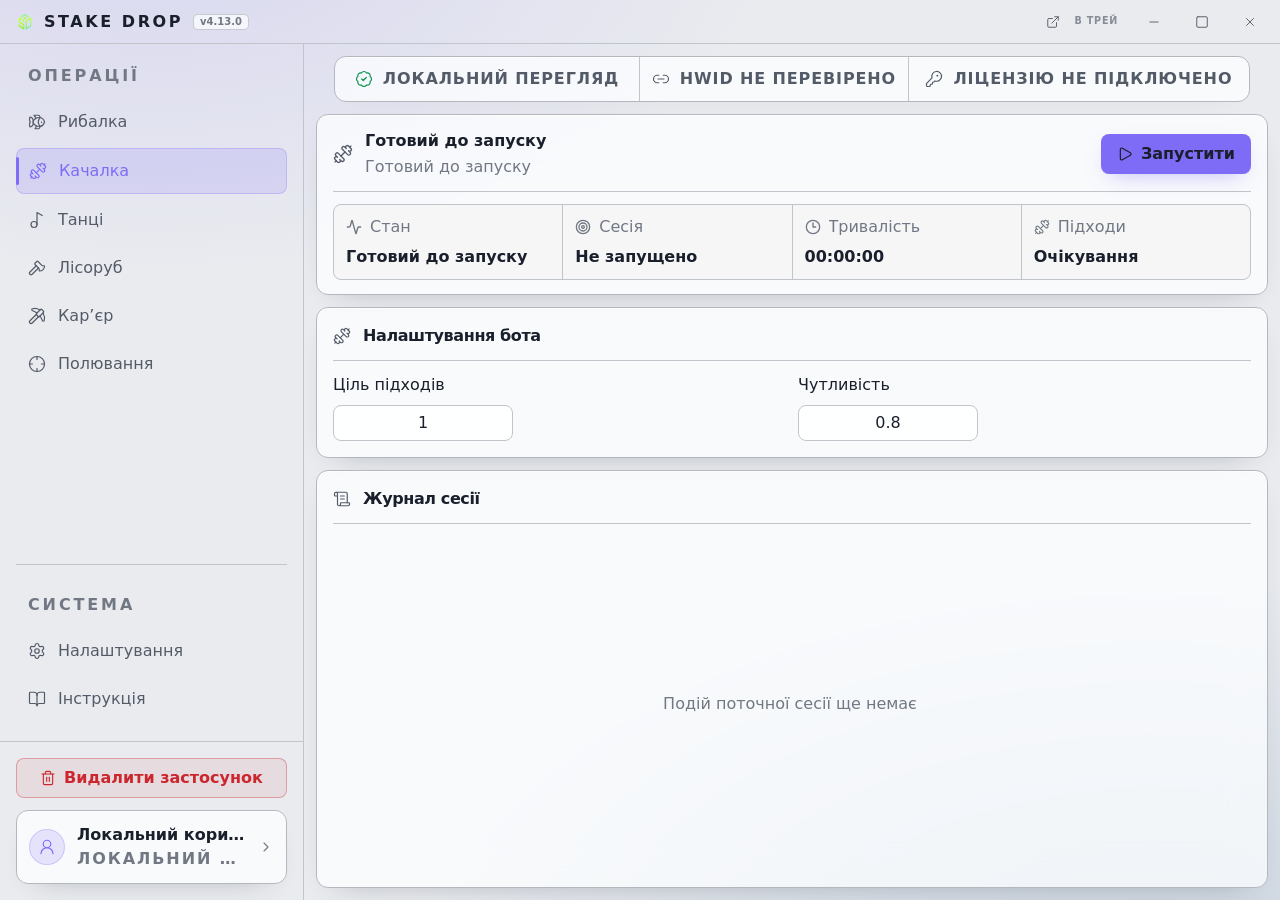
<file: app-demo/index.html>
<!doctype html>
<html lang="uk">
  <head>
    <meta charset="UTF-8" />
    <meta
      name="viewport"
      content="width=device-width, initial-scale=1.0, viewport-fit=cover"
    />
    <meta name="theme-color" content="#080d18" />
    <link rel="icon" href="./stake-drop-logo.ico" type="image/x-icon" />
    <title>Stake Drop</title>
    <script type="module" crossorigin src="./assets/index-CTeFvZlw.js"></script>
    <link rel="stylesheet" crossorigin href="./assets/index-K-PyVrhi.css">
    <link rel="stylesheet" href="./theme.css?v=4">
  </head>
  <body>
    <div
      id="boot-splash"
      class="boot-splash"
      role="status"
      aria-busy="true"
      aria-label="Завантаження застосунку"
    >
      <div class="boot-screen">
        <p class="boot-word" aria-hidden="true">STAKE DROP</p>
        <span class="boot-track" data-animated="true" aria-hidden="true">
          <span></span>
        </span>
      </div>
    </div>
    <div id="root"></div>
    <script src="./theme-bridge.js?v=3"></script>
  </body>
</html>
</file>
<file: app-demo/assets/index-K-PyVrhi.css>
@font-face{font-family:Manrope Boot;src:url(./manrope-latin-DHIcAJRg.woff2)format("woff2");font-weight:200 800;font-style:normal;font-display:swap}.boot-splash{z-index:9999;color:#f2f4fa;background:radial-gradient(900px 520px at 12% -10%,#7c5cff29,#0000 70%),radial-gradient(1100px 600px at 90% 110%,#3c6ebe2e,#0000 70%),#0b1020;justify-content:center;align-items:center;min-height:100vh;padding:70px 24px 24px;font-family:Manrope Boot,Manrope,ui-sans-serif,system-ui,Segoe UI,sans-serif;display:flex;position:fixed;inset:0}.boot-screen{text-align:center;flex-direction:column;flex:auto;justify-content:center;align-items:center;gap:22px;min-height:0;display:flex}.boot-word{letter-spacing:.22em;text-indent:.22em;white-space:pre;background:linear-gradient(#fff 8%,#d4ceff 52%,#9f92ff 100%);color:#0000;filter:drop-shadow(0 0 24px #7c5cff59);-webkit-background-clip:text;background-clip:text;margin:0;font-family:Manrope Boot,Manrope,ui-sans-serif,system-ui,Segoe UI,sans-serif;font-size:clamp(28px,3.2vw,44px);font-weight:800;line-height:1.1;animation:.62s cubic-bezier(.22,1,.36,1) both boot-rise}.boot-track{background:#ffffff1a;border-radius:999px;width:clamp(140px,16vw,190px);height:2px;display:block;position:relative;overflow:hidden}.boot-track>span{border-radius:inherit;background:linear-gradient(90deg,#0000,#8b7bff 45%,#b9aeff 55%,#0000);width:38%;height:100%;animation:1.35s cubic-bezier(.4,0,.2,1) infinite boot-sweep;display:block}.boot-track[data-animated=false]>span{opacity:.6;background:#8b7bff;width:100%;animation:none}.light .boot-word{background:linear-gradient(#1b1f2e 8%,#4b3fb0 52%,#6d5cf0 100%);filter:drop-shadow(0 0 18px #7c5cff2e);-webkit-background-clip:text;background-clip:text}.light .boot-track{background:#0f14231f}.boot-splash--leaving{opacity:0;pointer-events:none;transition:opacity .24s}@keyframes boot-rise{0%{opacity:0;transform:translateY(8px)}to{opacity:1;transform:none}}@keyframes boot-sweep{0%{transform:translate(-110%)}to{transform:translate(300%)}}@media (prefers-reduced-motion:reduce){.boot-word{animation:none}.boot-track>span{opacity:.55;width:100%;animation:none}}.no-motion .boot-word{animation:none}.no-motion .boot-track>span{opacity:.55;width:100%;animation:none}@font-face{font-family:Manrope Variable;font-style:normal;font-display:swap;font-weight:200 800;src:url([data-uri])format("woff2-variations");unicode-range:U+460-52F,U+1C80-1C8A,U+20B4,U+2DE0-2DFF,U+A640-A69F,U+FE2E-FE2F}@font-face{font-family:Manrope Variable;font-style:normal;font-display:swap;font-weight:200 800;src:url(./manrope-cyrillic-wght-normal-Dvxsihut.woff2)format("woff2-variations");unicode-range:U+301,U+400-45F,U+490-491,U+4B0-4B1,U+2116}@font-face{font-family:Manrope Variable;font-style:normal;font-display:swap;font-weight:200 800;src:url(./manrope-greek-wght-normal-DL7QRZyv.woff2)format("woff2-variations");unicode-range:U+370-377,U+37A-37F,U+384-38A,U+38C,U+38E-3A1,U+3A3-3FF}@font-face{font-family:Manrope Variable;font-style:normal;font-display:swap;font-weight:200 800;src:url(./manrope-vietnamese-wght-normal-usUDDRr7.woff2)format("woff2-variations");unicode-range:U+102-103,U+110-111,U+128-129,U+168-169,U+1A0-1A1,U+1AF-1B0,U+300-301,U+303-304,U+308-309,U+323,U+329,U+1EA0-1EF9,U+20AB}@font-face{font-family:Manrope Variable;font-style:normal;font-display:swap;font-weight:200 800;src:url(./manrope-latin-ext-wght-normal-Ch3YOpNY.woff2)format("woff2-variations");unicode-range:U+100-2BA,U+2BD-2C5,U+2C7-2CC,U+2CE-2D7,U+2DD-2FF,U+304,U+308,U+329,U+1D00-1DBF,U+1E00-1E9F,U+1EF2-1EFF,U+2020,U+20A0-20AB,U+20AD-20C0,U+2113,U+2C60-2C7F,U+A720-A7FF}@font-face{font-family:Manrope Variable;font-style:normal;font-display:swap;font-weight:200 800;src:url(./manrope-latin-DHIcAJRg.woff2)format("woff2-variations");unicode-range:U+??,U+131,U+152-153,U+2BB-2BC,U+2C6,U+2DA,U+2DC,U+304,U+308,U+329,U+2000-206F,U+20AC,U+2122,U+2191,U+2193,U+2212,U+2215,U+FEFF,U+FFFD}@layer properties{@supports (((-webkit-hyphens:none)) and (not (margin-trim:inline))) or ((-moz-orient:inline) and (not (color:rgb(from red r g b)))){*,:before,:after,::backdrop{--tw-translate-x:0;--tw-translate-y:0;--tw-translate-z:0;--tw-rotate-x:initial;--tw-rotate-y:initial;--tw-rotate-z:initial;--tw-skew-x:initial;--tw-skew-y:initial;--tw-space-y-reverse:0;--tw-divide-y-reverse:0;--tw-border-style:solid;--tw-leading:initial;--tw-font-weight:initial;--tw-tracking:initial;--tw-ordinal:initial;--tw-slashed-zero:initial;--tw-numeric-figure:initial;--tw-numeric-spacing:initial;--tw-numeric-fraction:initial;--tw-shadow:0 0 #0000;--tw-shadow-color:initial;--tw-shadow-alpha:100%;--tw-inset-shadow:0 0 #0000;--tw-inset-shadow-color:initial;--tw-inset-shadow-alpha:100%;--tw-ring-color:initial;--tw-ring-shadow:0 0 #0000;--tw-inset-ring-color:initial;--tw-inset-ring-shadow:0 0 #0000;--tw-ring-inset:initial;--tw-ring-offset-width:0px;--tw-ring-offset-color:#fff;--tw-ring-offset-shadow:0 0 #0000;--tw-outline-style:solid;--tw-blur:initial;--tw-brightness:initial;--tw-contrast:initial;--tw-grayscale:initial;--tw-hue-rotate:initial;--tw-invert:initial;--tw-opacity:initial;--tw-saturate:initial;--tw-sepia:initial;--tw-drop-shadow:initial;--tw-drop-shadow-color:initial;--tw-drop-shadow-alpha:100%;--tw-drop-shadow-size:initial;--tw-backdrop-blur:initial;--tw-backdrop-brightness:initial;--tw-backdrop-contrast:initial;--tw-backdrop-grayscale:initial;--tw-backdrop-hue-rotate:initial;--tw-backdrop-invert:initial;--tw-backdrop-opacity:initial;--tw-backdrop-saturate:initial;--tw-backdrop-sepia:initial;--tw-duration:initial;--tw-ease:initial;--tw-divide-x-reverse:0;--tw-animation-delay:0s;--tw-animation-direction:normal;--tw-animation-duration:initial;--tw-animation-fill-mode:none;--tw-animation-iteration-count:1;--tw-enter-blur:0;--tw-enter-opacity:1;--tw-enter-rotate:0;--tw-enter-scale:1;--tw-enter-translate-x:0;--tw-enter-translate-y:0;--tw-exit-blur:0;--tw-exit-opacity:1;--tw-exit-rotate:0;--tw-exit-scale:1;--tw-exit-translate-x:0;--tw-exit-translate-y:0}}}@layer theme{:root,:host{--font-sans:"Manrope", "Inter", ui-sans-serif, system-ui, sans-serif;--font-mono:ui-monospace, SFMono-Regular, Menlo, Monaco, Consolas, "Liberation Mono", "Courier New", monospace;--color-black:#000;--color-white:#fff;--spacing:.25rem;--container-md:28rem;--text-xs:.75rem;--text-xs--line-height:calc(1 / .75);--text-sm:.875rem;--text-sm--line-height:calc(1.25 / .875);--text-xl:1.25rem;--text-xl--line-height:calc(1.75 / 1.25);--text-7xl:4.5rem;--text-7xl--line-height:1;--font-weight-normal:400;--font-weight-medium:500;--font-weight-semibold:600;--font-weight-bold:700;--tracking-tight:-.025em;--leading-snug:1.375;--leading-relaxed:1.625;--radius-md:.375rem;--ease-out:cubic-bezier(0, 0, .2, 1);--animate-spin:spin 1s linear infinite;--blur-sm:8px;--blur-xl:24px;--default-transition-duration:.15s;--default-transition-timing-function:cubic-bezier(.4, 0, .2, 1);--default-font-family:"Manrope", "Inter", ui-sans-serif, system-ui, sans-serif;--default-mono-font-family:var(--font-mono);--radius-panel:var(--radius-lg-token);--radius-control:var(--radius-md-token)}}@layer base{*,:after,:before,::backdrop{box-sizing:border-box;border:0 solid;margin:0;padding:0}::file-selector-button{box-sizing:border-box;border:0 solid;margin:0;padding:0}html,:host{-webkit-text-size-adjust:100%;tab-size:4;line-height:1.5;font-family:var(--default-font-family,-apple-system, BlinkMacSystemFont, "Segoe UI", Roboto, "Helvetica Neue", "Noto Sans", Arial, sans-serif, "Apple Color Emoji", "Segoe UI Emoji", "Segoe UI Symbol", "Noto Color Emoji");font-feature-settings:var(--default-font-feature-settings,normal);font-variation-settings:var(--default-font-variation-settings,normal);-webkit-tap-highlight-color:transparent}hr{height:0;color:inherit;border-top-width:1px}abbr:where([title]){text-decoration:underline dotted}h1,h2,h3,h4,h5,h6{font-size:inherit;font-weight:inherit}a{color:inherit;-webkit-text-decoration:inherit;-webkit-text-decoration:inherit;-webkit-text-decoration:inherit;text-decoration:inherit}b,strong{font-weight:bolder}code,kbd,samp,pre{font-family:var(--default-mono-font-family,ui-monospace, SFMono-Regular, Menlo, Monaco, Consolas, "Liberation Mono", "Courier New", monospace);font-feature-settings:var(--default-mono-font-feature-settings,normal);font-variation-settings:var(--default-mono-font-variation-settings,normal);font-size:1em}small{font-size:80%}sub,sup{vertical-align:baseline;font-size:75%;line-height:0;position:relative}sub{bottom:-.25em}sup{top:-.5em}table{text-indent:0;border-color:inherit;border-collapse:collapse}:-moz-focusring:where(:not(iframe)){outline:auto}progress{vertical-align:baseline}summary{display:list-item}ol,ul,menu{list-style:none}img,svg,video,canvas,audio,iframe,embed,object{vertical-align:middle;display:block}img,video{max-width:100%;height:auto}button,input,select,optgroup,textarea{font:inherit;font-feature-settings:inherit;font-variation-settings:inherit;letter-spacing:inherit;color:inherit;opacity:1;background-color:#0000;border-radius:0}::file-selector-button{font:inherit;font-feature-settings:inherit;font-variation-settings:inherit;letter-spacing:inherit;color:inherit;opacity:1;background-color:#0000;border-radius:0}:where(select:is([multiple],[size])) optgroup{font-weight:bolder}:where(select:is([multiple],[size])) optgroup option{padding-inline-start:20px}::file-selector-button{margin-inline-end:4px}::placeholder{opacity:1}@supports (not ((-webkit-appearance:-apple-pay-button))) or (contain-intrinsic-size:1px){::placeholder{color:currentColor}@supports (color:color-mix(in lab, red, red)){::placeholder{color:color-mix(in oklab, currentcolor 50%, transparent)}}}textarea{resize:vertical}::-webkit-search-decoration{-webkit-appearance:none}::-webkit-date-and-time-value{min-height:1lh;text-align:inherit}::-webkit-datetime-edit{display:inline-flex}::-webkit-datetime-edit-fields-wrapper{padding:0}::-webkit-datetime-edit{padding-block:0}::-webkit-datetime-edit-year-field{padding-block:0}::-webkit-datetime-edit-month-field{padding-block:0}::-webkit-datetime-edit-day-field{padding-block:0}::-webkit-datetime-edit-hour-field{padding-block:0}::-webkit-datetime-edit-minute-field{padding-block:0}::-webkit-datetime-edit-second-field{padding-block:0}::-webkit-datetime-edit-millisecond-field{padding-block:0}::-webkit-datetime-edit-meridiem-field{padding-block:0}::-webkit-calendar-picker-indicator{line-height:1}:-moz-ui-invalid{box-shadow:none}button,input:where([type=button],[type=reset],[type=submit]){appearance:button}::file-selector-button{appearance:button}::-webkit-inner-spin-button{height:auto}::-webkit-outer-spin-button{height:auto}[hidden]:where(:not([hidden=until-found])){display:none!important}*{border-color:var(--hairline)}html,body,#root{height:100%}html.native-toast-surface,html.native-toast-surface body,html.native-toast-surface #root,html.overlay-surface,html.overlay-surface body,html.overlay-surface #root,html.overlay-controls-window,html.overlay-controls-window body,html.overlay-controls-window #root{background:0 0}body{background-color:var(--app-bg);color:var(--fg);font-family:var(--font-sans);-webkit-font-smoothing:antialiased;overflow:hidden}:focus-visible{outline:2px solid var(--accent);outline-offset:2px}*{scrollbar-width:thin;scrollbar-color:var(--accent) transparent}@supports (color:color-mix(in lab, red, red)){*{scrollbar-color:color-mix(in oklab, var(--accent) 55%, var(--track)) transparent}}::-webkit-scrollbar{width:8px;height:8px}::-webkit-scrollbar-track{background:0 0}::-webkit-scrollbar-thumb{background:var(--accent)}@supports (color:color-mix(in lab, red, red)){::-webkit-scrollbar-thumb{background:color-mix(in oklab, var(--accent) 42%, var(--track))}}::-webkit-scrollbar-thumb{background-clip:padding-box;border:2px solid #0000;border-radius:8px}::-webkit-scrollbar-thumb:hover{background-color:var(--accent)}@supports (color:color-mix(in lab, red, red)){::-webkit-scrollbar-thumb:hover{background-color:color-mix(in oklab, var(--accent) 72%, var(--track))}}::-webkit-scrollbar-thumb:active{background-color:var(--accent)}@supports (color:color-mix(in lab, red, red)){::-webkit-scrollbar-thumb:active{background-color:color-mix(in oklab, var(--accent) 72%, var(--track))}}}@layer components;@layer utilities{.pointer-events-auto{pointer-events:auto}.pointer-events-none{pointer-events:none}.invisible{visibility:hidden}.visible{visibility:visible}.sr-only{clip-path:inset(50%);white-space:nowrap;border-width:0;width:1px;height:1px;margin:-1px;padding:0;position:absolute;overflow:hidden}.absolute{position:absolute}.fixed{position:fixed}.relative{position:relative}.static{position:static}.inset-0{inset:0}.top-1\/2{top:50%}.top-2{top:calc(var(--spacing) * 2)}.top-3{top:calc(var(--spacing) * 3)}.top-4{top:calc(var(--spacing) * 4)}.top-\[max\(48px\,calc\(50\%-290px\)\)\]{top:max(48px,50% - 290px)}.top-full{top:100%}.right-3{right:calc(var(--spacing) * 3)}.right-4{right:calc(var(--spacing) * 4)}.right-\[var\(--space-2-5\)\]{right:var(--space-2-5)}.right-\[var\(--space-5\)\]{right:var(--space-5)}.bottom-2{bottom:calc(var(--spacing) * 2)}.bottom-8{bottom:calc(var(--spacing) * 8)}.bottom-\[96px\]{bottom:96px}.bottom-\[var\(--space-5\)\]{bottom:var(--space-5)}.bottom-full{bottom:100%}.-left-px{left:-1px}.left-1\/2{left:50%}.left-\[calc\(var\(--sidebar-width\)\+var\(--space-5\)\)\]{left:calc(var(--sidebar-width) + var(--space-5))}.left-\[var\(--toggle-knob-inset\)\]{left:var(--toggle-knob-inset)}.\!z-\[200\]{z-index:200!important}.z-10{z-index:10}.z-50{z-index:50}.z-\[60\]{z-index:60}.z-\[70\]{z-index:70}.z-\[71\]{z-index:71}.z-\[80\]{z-index:80}.z-\[90\]{z-index:90}.z-\[100\]{z-index:100}.z-\[101\]{z-index:101}.col-start-2{grid-column-start:2}.col-start-3{grid-column-start:3}.container{width:100%}@media (width>=40rem){.container{max-width:40rem}}@media (width>=48rem){.container{max-width:48rem}}@media (width>=64rem){.container{max-width:64rem}}@media (width>=80rem){.container{max-width:80rem}}@media (width>=96rem){.container{max-width:96rem}}.mx-auto{margin-inline:auto}.mt-0\.5{margin-top:calc(var(--spacing) * .5)}.mt-1{margin-top:var(--spacing)}.mt-2{margin-top:calc(var(--spacing) * 2)}.mt-3{margin-top:calc(var(--spacing) * 3)}.mt-4{margin-top:calc(var(--spacing) * 4)}.mt-5{margin-top:calc(var(--spacing) * 5)}.mt-6{margin-top:calc(var(--spacing) * 6)}.mt-\[var\(--space-1\)\]{margin-top:var(--space-1)}.mt-\[var\(--space-1-5\)\]{margin-top:var(--space-1-5)}.mt-\[var\(--space-2\)\]{margin-top:var(--space-2)}.mt-\[var\(--space-2-5\)\]{margin-top:var(--space-2-5)}.mt-\[var\(--space-3\)\]{margin-top:var(--space-3)}.mt-\[var\(--space-4\)\]{margin-top:var(--space-4)}.mt-\[var\(--space-5\)\]{margin-top:var(--space-5)}.mt-auto{margin-top:auto}.-mr-1{margin-right:calc(var(--spacing) * -1)}.mb-3{margin-bottom:calc(var(--spacing) * 3)}.mb-5{margin-bottom:calc(var(--spacing) * 5)}.mb-\[var\(--space-1-5\)\]{margin-bottom:var(--space-1-5)}.mb-\[var\(--space-3\)\]{margin-bottom:var(--space-3)}.mb-\[var\(--space-7\)\]{margin-bottom:var(--space-7)}.ml-1{margin-left:var(--spacing)}.block{display:block}.flex{display:flex}.grid{display:grid}.hidden{display:none}.inline{display:inline}.inline-flex{display:inline-flex}.aspect-\[21\/9\]{aspect-ratio:21/9}.aspect-square{aspect-ratio:1}.h-1\.5{height:calc(var(--spacing) * 1.5)}.h-3\.5{height:calc(var(--spacing) * 3.5)}.h-4{height:calc(var(--spacing) * 4)}.h-5{height:calc(var(--spacing) * 5)}.h-6{height:calc(var(--spacing) * 6)}.h-8{height:calc(var(--spacing) * 8)}.h-9{height:calc(var(--spacing) * 9)}.h-10{height:calc(var(--spacing) * 10)}.h-14{height:calc(var(--spacing) * 14)}.h-\[18px\]{height:18px}.h-\[var\(--color-palette-height\)\]{height:var(--color-palette-height)}.h-\[var\(--control-lg\)\]{height:var(--control-lg)}.h-\[var\(--control-md\)\]{height:var(--control-md)}.h-\[var\(--control-sm\)\]{height:var(--control-sm)}.h-\[var\(--control-xs\)\]{height:var(--control-xs)}.h-\[var\(--icon-lg\)\]{height:var(--icon-lg)}.h-\[var\(--icon-md\)\]{height:var(--icon-md)}.h-\[var\(--icon-sm\)\]{height:var(--icon-sm)}.h-\[var\(--icon-xs\)\]{height:var(--icon-xs)}.h-\[var\(--settings-dialog-height\)\]{height:var(--settings-dialog-height)}.h-\[var\(--space-2\)\]{height:var(--space-2)}.h-\[var\(--space-3\)\]{height:var(--space-3)}.h-\[var\(--titlebar-height\)\]{height:var(--titlebar-height)}.h-\[var\(--toggle-height\)\]{height:var(--toggle-height)}.h-\[var\(--toggle-knob-size\)\]{height:var(--toggle-knob-size)}.h-full{height:100%}.h-screen{height:100vh}.max-h-\[240px\]{max-height:240px}.max-h-\[280px\]{max-height:280px}.max-h-\[calc\(100vh-32px\)\]{max-height:calc(100vh - 32px)}.max-h-\[calc\(100vh-112px\)\]{max-height:calc(100vh - 112px)}.max-h-\[calc\(100vh-128px\)\]{max-height:calc(100vh - 128px)}.max-h-\[min\(860px\,calc\(100vh-32px\)\)\]{max-height:min(860px,100vh - 32px)}.max-h-\[var\(--color-popover-list-height\)\]{max-height:var(--color-popover-list-height)}.max-h-\[var\(--session-journal-max-height\)\]{max-height:var(--session-journal-max-height)}.min-h-0{min-height:0}.min-h-\[120px\]{min-height:120px}.min-h-\[320px\]{min-height:320px}.min-h-\[calc\(var\(--control-lg\)\+12px\)\]{min-height:calc(var(--control-lg) + 12px)}.min-h-\[calc\(var\(--control-lg\)\+var\(--space-2\)\)\]{min-height:calc(var(--control-lg) + var(--space-2))}.min-h-\[calc\(var\(--control-lg\)\+var\(--space-4\)\)\]{min-height:calc(var(--control-lg) + var(--space-4))}.min-h-\[var\(--control-sm\)\]{min-height:var(--control-sm)}.min-h-screen{min-height:100vh}.w-3\.5{width:calc(var(--spacing) * 3.5)}.w-4{width:calc(var(--spacing) * 4)}.w-5{width:calc(var(--spacing) * 5)}.w-6{width:calc(var(--spacing) * 6)}.w-8{width:calc(var(--spacing) * 8)}.w-9{width:calc(var(--spacing) * 9)}.w-10{width:calc(var(--spacing) * 10)}.w-14{width:calc(var(--spacing) * 14)}.w-\[3px\]{width:3px}.w-\[18px\]{width:18px}.w-\[142px\]{width:142px}.w-\[920px\]{width:920px}.w-\[calc\(100\%-16px\)\]{width:calc(100% - 16px)}.w-\[min\(430px\,calc\(100vw-32px\)\)\]{width:min(430px,100vw - 32px)}.w-\[min\(460px\,calc\(100vw-32px\)\)\]{width:min(460px,100vw - 32px)}.w-\[min\(470px\,calc\(100vw-32px\)\)\]{width:min(470px,100vw - 32px)}.w-\[min\(520px\,calc\(100vw-32px\)\)\]{width:min(520px,100vw - 32px)}.w-\[min\(560px\,calc\(100vw-32px\)\)\]{width:min(560px,100vw - 32px)}.w-\[min\(860px\,calc\(100vw-32px\)\)\]{width:min(860px,100vw - 32px)}.w-\[min\(920px\,calc\(100vw-32px\)\)\]{width:min(920px,100vw - 32px)}.w-\[var\(--color-dialog-width\)\]{width:var(--color-dialog-width)}.w-\[var\(--color-picker-width\)\]{width:var(--color-picker-width)}.w-\[var\(--control-lg\)\]{width:var(--control-lg)}.w-\[var\(--control-md\)\]{width:var(--control-md)}.w-\[var\(--control-sm\)\]{width:var(--control-sm)}.w-\[var\(--icon-lg\)\]{width:var(--icon-lg)}.w-\[var\(--icon-md\)\]{width:var(--icon-md)}.w-\[var\(--icon-sm\)\]{width:var(--icon-sm)}.w-\[var\(--icon-xs\)\]{width:var(--icon-xs)}.w-\[var\(--overlay-size-input-width\)\]{width:var(--overlay-size-input-width)}.w-\[var\(--settings-dialog-width\)\]{width:var(--settings-dialog-width)}.w-\[var\(--sidebar-width\)\]{width:var(--sidebar-width)}.w-\[var\(--space-3\)\]{width:var(--space-3)}.w-\[var\(--space-5\)\]{width:var(--space-5)}.w-\[var\(--space-6\)\]{width:var(--space-6)}.w-\[var\(--titlebar-control-width\)\]{width:var(--titlebar-control-width)}.w-\[var\(--toggle-knob-size\)\]{width:var(--toggle-knob-size)}.w-\[var\(--toggle-width\)\]{width:var(--toggle-width)}.w-fit{width:fit-content}.w-full{width:100%}.max-w-80{max-width:calc(var(--spacing) * 80)}.max-w-\[calc\(100vw-32px\)\]{max-width:calc(100vw - 32px)}.max-w-\[calc\(100vw-48px\)\]{max-width:calc(100vw - 48px)}.max-w-\[var\(--bot-number-input-max-width\)\]{max-width:var(--bot-number-input-max-width)}.max-w-full{max-width:100%}.max-w-md{max-width:var(--container-md)}.max-w-none{max-width:none}.min-w-0{min-width:0}.min-w-\[128px\]{min-width:128px}.min-w-\[148px\]{min-width:148px}.min-w-\[150px\]{min-width:150px}.min-w-\[340px\]{min-width:340px}.min-w-\[1280px\]{min-width:1280px}.min-w-\[var\(--hotkey-keycap-min-width\)\]{min-width:var(--hotkey-keycap-min-width)}.min-w-\[var\(--radix-select-trigger-width\)\]{min-width:var(--radix-select-trigger-width)}.min-w-\[var\(--settings-tab-min-width\)\]{min-width:var(--settings-tab-min-width)}.min-w-\[var\(--space-5\)\]{min-width:var(--space-5)}.flex-1{flex:1}.shrink-0{flex-shrink:0}.grow{flex-grow:1}.origin-\(--radix-tooltip-content-transform-origin\){transform-origin:var(--radix-tooltip-content-transform-origin)}.origin-\[var\(--radix-select-content-transform-origin\)\]{transform-origin:var(--radix-select-content-transform-origin)}.origin-center{transform-origin:50%}.-translate-x-1\/2{--tw-translate-x:calc(calc(1 / 2 * 100%) * -1);translate:var(--tw-translate-x) var(--tw-translate-y)}.translate-x-\[var\(--toggle-knob-translate\)\]{--tw-translate-x:var(--toggle-knob-translate);translate:var(--tw-translate-x) var(--tw-translate-y)}.-translate-y-1\/2{--tw-translate-y:calc(calc(1 / 2 * 100%) * -1);translate:var(--tw-translate-x) var(--tw-translate-y)}.rotate-180{rotate:180deg}.transform{transform:var(--tw-rotate-x,) var(--tw-rotate-y,) var(--tw-rotate-z,) var(--tw-skew-x,) var(--tw-skew-y,)}.animate-in{animation:enter var(--tw-animation-duration,var(--tw-duration,.15s))var(--tw-ease,ease)var(--tw-animation-delay,0s)var(--tw-animation-iteration-count,1)var(--tw-animation-direction,normal)var(--tw-animation-fill-mode,none)}.animate-spin{animation:var(--animate-spin)}.cursor-crosshair{cursor:crosshair}.cursor-ew-resize{cursor:ew-resize}.cursor-grab{cursor:grab}.cursor-pointer{cursor:pointer}.touch-none{touch-action:none}.resize{resize:both}.scroll-mt-\[var\(--space-4\)\]{scroll-margin-top:var(--space-4)}.\[appearance\:textfield\]{appearance:textfield}.appearance-none{appearance:none}.grid-cols-1{grid-template-columns:repeat(1,minmax(0,1fr))}.grid-cols-2{grid-template-columns:repeat(2,minmax(0,1fr))}.grid-cols-3{grid-template-columns:repeat(3,minmax(0,1fr))}.grid-cols-\[5\.5rem_minmax\(0\,1fr\)_3\.25rem\]{grid-template-columns:5.5rem minmax(0,1fr) 3.25rem}.grid-cols-\[auto_minmax\(0\,1fr\)_minmax\(0\,1fr\)\]{grid-template-columns:auto minmax(0,1fr) minmax(0,1fr)}.grid-cols-\[minmax\(0\,0\.9fr\)_minmax\(0\,1\.1fr\)\]{grid-template-columns:minmax(0,.9fr) minmax(0,1.1fr)}.grid-cols-\[minmax\(0\,1fr\)_auto\]{grid-template-columns:minmax(0,1fr) auto}.grid-cols-\[minmax\(0\,1fr\)_auto_minmax\(0\,1fr\)\]{grid-template-columns:minmax(0,1fr) auto minmax(0,1fr)}.grid-cols-\[minmax\(0\,1fr\)_minmax\(0\,2fr\)\]{grid-template-columns:minmax(0,1fr) minmax(0,2fr)}.grid-cols-\[var\(--space-5\)_minmax\(0\,1fr\)_var\(--space-6\)\]{grid-template-columns:var(--space-5) minmax(0,1fr) var(--space-6)}.flex-col{flex-direction:column}.flex-wrap{flex-wrap:wrap}.items-center{align-items:center}.items-start{align-items:flex-start}.justify-between{justify-content:space-between}.justify-center{justify-content:center}.justify-end{justify-content:flex-end}.gap-1\.5{gap:calc(var(--spacing) * 1.5)}.gap-2{gap:calc(var(--spacing) * 2)}.gap-2\.5{gap:calc(var(--spacing) * 2.5)}.gap-3{gap:calc(var(--spacing) * 3)}.gap-4{gap:calc(var(--spacing) * 4)}.gap-5{gap:calc(var(--spacing) * 5)}.gap-\[var\(--space-1\)\]{gap:var(--space-1)}.gap-\[var\(--space-1-5\)\]{gap:var(--space-1-5)}.gap-\[var\(--space-2\)\]{gap:var(--space-2)}.gap-\[var\(--space-2-5\)\]{gap:var(--space-2-5)}.gap-\[var\(--space-3\)\]{gap:var(--space-3)}.gap-\[var\(--space-4\)\]{gap:var(--space-4)}.gap-px{gap:1px}:where(.space-y-1>:not(:last-child)){--tw-space-y-reverse:0;margin-block-start:calc(var(--spacing) * var(--tw-space-y-reverse));margin-block-end:calc(var(--spacing) * calc(1 - var(--tw-space-y-reverse)))}:where(.space-y-1\.5>:not(:last-child)){--tw-space-y-reverse:0;margin-block-start:calc(calc(var(--spacing) * 1.5) * var(--tw-space-y-reverse));margin-block-end:calc(calc(var(--spacing) * 1.5) * calc(1 - var(--tw-space-y-reverse)))}:where(.space-y-2>:not(:last-child)){--tw-space-y-reverse:0;margin-block-start:calc(calc(var(--spacing) * 2) * var(--tw-space-y-reverse));margin-block-end:calc(calc(var(--spacing) * 2) * calc(1 - var(--tw-space-y-reverse)))}:where(.space-y-4>:not(:last-child)){--tw-space-y-reverse:0;margin-block-start:calc(calc(var(--spacing) * 4) * var(--tw-space-y-reverse));margin-block-end:calc(calc(var(--spacing) * 4) * calc(1 - var(--tw-space-y-reverse)))}:where(.space-y-\[var\(--space-0-5\)\]>:not(:last-child)){--tw-space-y-reverse:0;margin-block-start:calc(var(--space-0-5) * var(--tw-space-y-reverse));margin-block-end:calc(var(--space-0-5) * calc(1 - var(--tw-space-y-reverse)))}:where(.space-y-\[var\(--space-1\)\]>:not(:last-child)){--tw-space-y-reverse:0;margin-block-start:calc(var(--space-1) * var(--tw-space-y-reverse));margin-block-end:calc(var(--space-1) * calc(1 - var(--tw-space-y-reverse)))}:where(.space-y-\[var\(--space-1-5\)\]>:not(:last-child)){--tw-space-y-reverse:0;margin-block-start:calc(var(--space-1-5) * var(--tw-space-y-reverse));margin-block-end:calc(var(--space-1-5) * calc(1 - var(--tw-space-y-reverse)))}:where(.space-y-\[var\(--space-3\)\]>:not(:last-child)){--tw-space-y-reverse:0;margin-block-start:calc(var(--space-3) * var(--tw-space-y-reverse));margin-block-end:calc(var(--space-3) * calc(1 - var(--tw-space-y-reverse)))}:where(.space-y-\[var\(--space-4\)\]>:not(:last-child)){--tw-space-y-reverse:0;margin-block-start:calc(var(--space-4) * var(--tw-space-y-reverse));margin-block-end:calc(var(--space-4) * calc(1 - var(--tw-space-y-reverse)))}:where(.space-y-\[var\(--space-8\)\]>:not(:last-child)){--tw-space-y-reverse:0;margin-block-start:calc(var(--space-8) * var(--tw-space-y-reverse));margin-block-end:calc(var(--space-8) * calc(1 - var(--tw-space-y-reverse)))}.gap-x-4{column-gap:calc(var(--spacing) * 4)}.gap-x-6{column-gap:calc(var(--spacing) * 6)}.gap-x-\[var\(--space-8\)\]{column-gap:var(--space-8)}.gap-y-1{row-gap:var(--spacing)}.gap-y-2{row-gap:calc(var(--spacing) * 2)}:where(.divide-y>:not(:last-child)){--tw-divide-y-reverse:0;border-bottom-style:var(--tw-border-style);border-top-style:var(--tw-border-style);border-top-width:calc(1px * var(--tw-divide-y-reverse));border-bottom-width:calc(1px * calc(1 - var(--tw-divide-y-reverse)))}:where(.divide-\[var\(--hairline\)\]>:not(:last-child)){border-color:var(--hairline)}.justify-self-end{justify-self:flex-end}.truncate{text-overflow:ellipsis;white-space:nowrap;overflow:hidden}.overflow-hidden{overflow:hidden}.overflow-visible{overflow:visible}.overflow-y-auto{overflow-y:auto}.overscroll-contain{overscroll-behavior:contain}.glass-panel{background-color:var(--glass);border:1px solid var(--glass-border);border-radius:var(--radius-lg-token);box-shadow:var(--shadow-panel-token);backdrop-filter:blur(18px)saturate(130%)}.rounded-\[5px\]{border-radius:5px}.rounded-\[6px\]{border-radius:6px}.rounded-\[7px\]{border-radius:7px}.rounded-\[8px\]{border-radius:8px}.rounded-\[9px\]{border-radius:9px}.rounded-\[10px\]{border-radius:10px}.rounded-\[var\(--radius-control\)\]{border-radius:var(--radius-control)}.rounded-\[var\(--radius-panel\)\]{border-radius:var(--radius-panel)}.rounded-full{border-radius:2147483647px}.rounded-md{border-radius:var(--radius-md)}.border{border-style:var(--tw-border-style);border-width:1px}.border-2{border-style:var(--tw-border-style);border-width:2px}.border-t{border-top-style:var(--tw-border-style);border-top-width:1px}.border-r{border-right-style:var(--tw-border-style);border-right-width:1px}.border-b{border-bottom-style:var(--tw-border-style);border-bottom-width:1px}.border-accent\/20{border-color:var(--accent)}@supports (color:color-mix(in lab, red, red)){.border-accent\/20{border-color:color-mix(in oklab, var(--accent) 20%, transparent)}}.border-accent\/25{border-color:var(--accent)}@supports (color:color-mix(in lab, red, red)){.border-accent\/25{border-color:color-mix(in oklab, var(--accent) 25%, transparent)}}.border-accent\/30{border-color:var(--accent)}@supports (color:color-mix(in lab, red, red)){.border-accent\/30{border-color:color-mix(in oklab, var(--accent) 30%, transparent)}}.border-accent\/40{border-color:var(--accent)}@supports (color:color-mix(in lab, red, red)){.border-accent\/40{border-color:color-mix(in oklab, var(--accent) 40%, transparent)}}.border-accent\/45{border-color:var(--accent)}@supports (color:color-mix(in lab, red, red)){.border-accent\/45{border-color:color-mix(in oklab, var(--accent) 45%, transparent)}}.border-accent\/50{border-color:var(--accent)}@supports (color:color-mix(in lab, red, red)){.border-accent\/50{border-color:color-mix(in oklab, var(--accent) 50%, transparent)}}.border-accent\/55{border-color:var(--accent)}@supports (color:color-mix(in lab, red, red)){.border-accent\/55{border-color:color-mix(in oklab, var(--accent) 55%, transparent)}}.border-accent\/70{border-color:var(--accent)}@supports (color:color-mix(in lab, red, red)){.border-accent\/70{border-color:color-mix(in oklab, var(--accent) 70%, transparent)}}.border-danger\/30{border-color:var(--danger)}@supports (color:color-mix(in lab, red, red)){.border-danger\/30{border-color:color-mix(in oklab, var(--danger) 30%, transparent)}}.border-danger\/35{border-color:var(--danger)}@supports (color:color-mix(in lab, red, red)){.border-danger\/35{border-color:color-mix(in oklab, var(--danger) 35%, transparent)}}.border-danger\/45{border-color:var(--danger)}@supports (color:color-mix(in lab, red, red)){.border-danger\/45{border-color:color-mix(in oklab, var(--danger) 45%, transparent)}}.border-glass-border,.border-glass-border\/70{border-color:var(--glass-border)}@supports (color:color-mix(in lab, red, red)){.border-glass-border\/70{border-color:color-mix(in oklab, var(--glass-border) 70%, transparent)}}.border-gold\/40{border-color:var(--gold)}@supports (color:color-mix(in lab, red, red)){.border-gold\/40{border-color:color-mix(in oklab, var(--gold) 40%, transparent)}}.border-success\/30{border-color:var(--success)}@supports (color:color-mix(in lab, red, red)){.border-success\/30{border-color:color-mix(in oklab, var(--success) 30%, transparent)}}.border-success\/50{border-color:var(--success)}@supports (color:color-mix(in lab, red, red)){.border-success\/50{border-color:color-mix(in oklab, var(--success) 50%, transparent)}}.border-transparent{border-color:#0000}.border-warning\/35{border-color:var(--warning)}@supports (color:color-mix(in lab, red, red)){.border-warning\/35{border-color:color-mix(in oklab, var(--warning) 35%, transparent)}}.border-warning\/50{border-color:var(--warning)}@supports (color:color-mix(in lab, red, red)){.border-warning\/50{border-color:color-mix(in oklab, var(--warning) 50%, transparent)}}.border-white{border-color:var(--color-white)}.border-white\/15{border-color:#ffffff26}@supports (color:color-mix(in lab, red, red)){.border-white\/15{border-color:color-mix(in oklab, var(--color-white) 15%, transparent)}}.border-white\/20{border-color:#fff3}@supports (color:color-mix(in lab, red, red)){.border-white\/20{border-color:color-mix(in oklab, var(--color-white) 20%, transparent)}}.bg-\[var\(--app-surface\)\]{background-color:var(--app-surface)}.bg-\[var\(--hairline\)\]{background-color:var(--hairline)}.bg-accent{background-color:var(--accent)}.bg-accent-soft,.bg-accent-soft\/40{background-color:var(--accent-soft)}@supports (color:color-mix(in lab, red, red)){.bg-accent-soft\/40{background-color:color-mix(in oklab, var(--accent-soft) 40%, transparent)}}.bg-accent-soft\/70{background-color:var(--accent-soft)}@supports (color:color-mix(in lab, red, red)){.bg-accent-soft\/70{background-color:color-mix(in oklab, var(--accent-soft) 70%, transparent)}}.bg-app-bg{background-color:var(--app-bg)}.bg-app-surface{background-color:var(--app-surface)}.bg-black\/0{background-color:#0000}@supports (color:color-mix(in lab, red, red)){.bg-black\/0{background-color:color-mix(in oklab, var(--color-black) 0%, transparent)}}.bg-black\/55{background-color:#0000008c}@supports (color:color-mix(in lab, red, red)){.bg-black\/55{background-color:color-mix(in oklab, var(--color-black) 55%, transparent)}}.bg-black\/65{background-color:#000000a6}@supports (color:color-mix(in lab, red, red)){.bg-black\/65{background-color:color-mix(in oklab, var(--color-black) 65%, transparent)}}.bg-danger,.bg-danger\/6{background-color:var(--danger)}@supports (color:color-mix(in lab, red, red)){.bg-danger\/6{background-color:color-mix(in oklab, var(--danger) 6%, transparent)}}.bg-danger\/8{background-color:var(--danger)}@supports (color:color-mix(in lab, red, red)){.bg-danger\/8{background-color:color-mix(in oklab, var(--danger) 8%, transparent)}}.bg-danger\/10{background-color:var(--danger)}@supports (color:color-mix(in lab, red, red)){.bg-danger\/10{background-color:color-mix(in oklab, var(--danger) 10%, transparent)}}.bg-glass{background-color:var(--glass)}.bg-glass-strong{background-color:var(--glass-strong)}.bg-gold\/10{background-color:var(--gold)}@supports (color:color-mix(in lab, red, red)){.bg-gold\/10{background-color:color-mix(in oklab, var(--gold) 10%, transparent)}}.bg-success\/10{background-color:var(--success)}@supports (color:color-mix(in lab, red, red)){.bg-success\/10{background-color:color-mix(in oklab, var(--success) 10%, transparent)}}.bg-track{background-color:var(--track)}.bg-transparent{background-color:#0000}.bg-warning\/7{background-color:var(--warning)}@supports (color:color-mix(in lab, red, red)){.bg-warning\/7{background-color:color-mix(in oklab, var(--warning) 7%, transparent)}}.bg-warning\/8{background-color:var(--warning)}@supports (color:color-mix(in lab, red, red)){.bg-warning\/8{background-color:color-mix(in oklab, var(--warning) 8%, transparent)}}.bg-white{background-color:var(--color-white)}.dialog-accent{background-image:linear-gradient(180deg, var(--accent), transparent 24%)}@supports (color:color-mix(in lab, red, red)){.dialog-accent{background-image:linear-gradient(180deg, color-mix(in oklab, var(--accent) 11%, transparent), transparent 24%)}}.dialog-accent{box-shadow:0 0 0 1px var(--accent), 0 0 0 4px var(--accent), 0 24px 70px -24px var(--accent), var(--shadow-panel-token)}@supports (color:color-mix(in lab, red, red)){.dialog-accent{box-shadow:0 0 0 1px color-mix(in oklab, var(--accent) 55%, transparent), 0 0 0 4px color-mix(in oklab, var(--accent) 10%, transparent), 0 24px 70px -24px color-mix(in oklab, var(--accent) 46%, transparent), var(--shadow-panel-token)}}.object-contain{object-fit:contain}.object-cover{object-fit:cover}.p-0{padding:0}.p-1{padding:var(--spacing)}.p-1\.5{padding:calc(var(--spacing) * 1.5)}.p-2\.5{padding:calc(var(--spacing) * 2.5)}.p-3\.5{padding:calc(var(--spacing) * 3.5)}.p-4{padding:calc(var(--spacing) * 4)}.p-5{padding:calc(var(--spacing) * 5)}.p-\[var\(--instruction-card-padding\)\]{padding:var(--instruction-card-padding)}.p-\[var\(--panel-padding\)\]{padding:var(--panel-padding)}.p-\[var\(--panel-padding-sm\)\]{padding:var(--panel-padding-sm)}.p-\[var\(--space-1\)\]{padding:var(--space-1)}.p-\[var\(--space-1-5\)\]{padding:var(--space-1-5)}.p-\[var\(--space-3\)\]{padding:var(--space-3)}.p-\[var\(--space-4\)\]{padding:var(--space-4)}.p-\[var\(--space-5\)\]{padding:var(--space-5)}.p-\[var\(--space-10\)\]{padding:var(--space-10)}.px-1\.5{padding-inline:calc(var(--spacing) * 1.5)}.px-2{padding-inline:calc(var(--spacing) * 2)}.px-3{padding-inline:calc(var(--spacing) * 3)}.px-3\.5{padding-inline:calc(var(--spacing) * 3.5)}.px-4{padding-inline:calc(var(--spacing) * 4)}.px-8{padding-inline:calc(var(--spacing) * 8)}.px-\[var\(--space-1-5\)\]{padding-inline:var(--space-1-5)}.px-\[var\(--space-2-5\)\]{padding-inline:var(--space-2-5)}.px-\[var\(--space-3\)\]{padding-inline:var(--space-3)}.px-\[var\(--space-4\)\]{padding-inline:var(--space-4)}.px-\[var\(--space-5\)\]{padding-inline:var(--space-5)}.px-\[var\(--space-6\)\]{padding-inline:var(--space-6)}.py-0{padding-block:0}.py-0\.5{padding-block:calc(var(--spacing) * .5)}.py-1{padding-block:var(--spacing)}.py-1\.5{padding-block:calc(var(--spacing) * 1.5)}.py-2{padding-block:calc(var(--spacing) * 2)}.py-2\.5{padding-block:calc(var(--spacing) * 2.5)}.py-3{padding-block:calc(var(--spacing) * 3)}.py-\[var\(--space-1-5\)\]{padding-block:var(--space-1-5)}.py-\[var\(--space-2\)\]{padding-block:var(--space-2)}.py-\[var\(--space-2-5\)\]{padding-block:var(--space-2-5)}.py-\[var\(--space-3\)\]{padding-block:var(--space-3)}.py-\[var\(--space-3-5\)\]{padding-block:var(--space-3-5)}.py-\[var\(--space-4\)\]{padding-block:var(--space-4)}.py-\[var\(--space-5\)\]{padding-block:var(--space-5)}.pt-0{padding-top:0}.pt-0\.5{padding-top:calc(var(--spacing) * .5)}.pt-3{padding-top:calc(var(--spacing) * 3)}.pt-4{padding-top:calc(var(--spacing) * 4)}.pt-\[var\(--space-1\)\]{padding-top:var(--space-1)}.pt-\[var\(--space-3\)\]{padding-top:var(--space-3)}.pt-\[var\(--space-4\)\]{padding-top:var(--space-4)}.pt-\[var\(--space-7\)\]{padding-top:var(--space-7)}.pr-1{padding-right:var(--spacing)}.pr-20{padding-right:calc(var(--spacing) * 20)}.pr-\[var\(--space-0-5\)\]{padding-right:var(--space-0-5)}.pr-\[var\(--space-1\)\]{padding-right:var(--space-1)}.pr-\[var\(--space-2\)\]{padding-right:var(--space-2)}.pr-\[var\(--space-8\)\]{padding-right:var(--space-8)}.pb-2{padding-bottom:calc(var(--spacing) * 2)}.pb-\[var\(--space-2\)\]{padding-bottom:var(--space-2)}.pb-\[var\(--space-3\)\]{padding-bottom:var(--space-3)}.pb-\[var\(--space-4\)\]{padding-bottom:var(--space-4)}.pl-\[var\(--space-4\)\]{padding-left:var(--space-4)}.text-center{text-align:center}.text-left{text-align:left}.text-right{text-align:right}.font-sans{font-family:Manrope,Inter,ui-sans-serif,system-ui,sans-serif}.text-7xl{font-size:var(--text-7xl);line-height:var(--tw-leading,var(--text-7xl--line-height))}.text-sm{font-size:var(--text-sm);line-height:var(--tw-leading,var(--text-sm--line-height))}.text-xl{font-size:var(--text-xl);line-height:var(--tw-leading,var(--text-xl--line-height))}.text-xs{font-size:var(--text-xs);line-height:var(--tw-leading,var(--text-xs--line-height))}.text-\[10px\]{font-size:10px}.text-\[11\.5px\]{font-size:11.5px}.text-\[11px\]{font-size:11px}.text-\[12\.5px\]{font-size:12.5px}.text-\[12px\]{font-size:12px}.text-\[13\.5px\]{font-size:13.5px}.text-\[13px\]{font-size:13px}.text-\[15\.5px\]{font-size:15.5px}.text-\[16px\]{font-size:16px}.text-\[18px\]{font-size:18px}.text-\[20px\]{font-size:20px}.text-\[21px\]{font-size:21px}.text-\[length\:calc\(var\(--font-xxs\)\*0\.96\)\]{font-size:calc(var(--font-xxs) * .96)}.text-\[length\:var\(--font-control-lg\)\]{font-size:var(--font-control-lg)}.leading-\[1\.3\]{--tw-leading:1.3;line-height:1.3}.leading-\[1\.4\]{--tw-leading:1.4;line-height:1.4}.leading-\[1\.5\]{--tw-leading:1.5;line-height:1.5}.leading-\[1\.6\]{--tw-leading:1.6;line-height:1.6}.leading-\[1\.25\]{--tw-leading:1.25;line-height:1.25}.leading-\[1\.45\]{--tw-leading:1.45;line-height:1.45}.leading-none{--tw-leading:1;line-height:1}.leading-relaxed{--tw-leading:var(--leading-relaxed);line-height:var(--leading-relaxed)}.leading-snug{--tw-leading:var(--leading-snug);line-height:var(--leading-snug)}.font-bold{--tw-font-weight:var(--font-weight-bold);font-weight:var(--font-weight-bold)}.font-medium{--tw-font-weight:var(--font-weight-medium);font-weight:var(--font-weight-medium)}.font-normal{--tw-font-weight:var(--font-weight-normal);font-weight:var(--font-weight-normal)}.font-semibold{--tw-font-weight:var(--font-weight-semibold);font-weight:var(--font-weight-semibold)}.tracking-\[0\.1em\]{--tw-tracking:.1em;letter-spacing:.1em}.tracking-\[0\.08em\]{--tw-tracking:.08em;letter-spacing:.08em}.tracking-\[0\.12em\]{--tw-tracking:.12em;letter-spacing:.12em}.tracking-\[0\.16em\]{--tw-tracking:.16em;letter-spacing:.16em}.tracking-\[0\.18em\]{--tw-tracking:.18em;letter-spacing:.18em}.tracking-\[0\.055em\]{--tw-tracking:.055em;letter-spacing:.055em}.tracking-tight{--tw-tracking:var(--tracking-tight);letter-spacing:var(--tracking-tight)}.break-words{overflow-wrap:break-word}.text-ellipsis{text-overflow:ellipsis}.whitespace-nowrap{white-space:nowrap}.text-\[color\:var\(--fg\)\]{color:var(--fg)}.text-\[var\(--font-control\)\]{color:var(--font-control)}.text-\[var\(--font-control-lg\)\]{color:var(--font-control-lg)}.text-\[var\(--font-heading\)\]{color:var(--font-heading)}.text-\[var\(--font-md\)\]{color:var(--font-md)}.text-\[var\(--font-panel-title\)\]{color:var(--font-panel-title)}.text-\[var\(--font-section-heading\)\]{color:var(--font-section-heading)}.text-\[var\(--font-status\)\]{color:var(--font-status)}.text-\[var\(--font-xs\)\]{color:var(--font-xs)}.text-\[var\(--font-xs-plus\)\]{color:var(--font-xs-plus)}.text-\[var\(--font-xxs\)\]{color:var(--font-xxs)}.text-accent{color:var(--accent)}.text-accent-fg{color:var(--accent-fg)}.text-danger{color:var(--danger)}.text-fg{color:var(--fg)}.text-fg-muted{color:var(--fg-muted)}.text-fg-subtle{color:var(--fg-subtle)}.text-gold{color:var(--gold)}.text-success{color:var(--success)}.text-warning{color:var(--warning)}.text-white{color:var(--color-white)}.tabular-nums{--tw-numeric-spacing:tabular-nums;font-variant-numeric:var(--tw-ordinal,) var(--tw-slashed-zero,) var(--tw-numeric-figure,) var(--tw-numeric-spacing,) var(--tw-numeric-fraction,)}.underline-offset-4{text-underline-offset:4px}.accent-\[var\(--accent\)\]{accent-color:var(--accent)}.opacity-0{opacity:0}.opacity-40{opacity:.4}.opacity-65{opacity:.65}.shadow{--tw-shadow:0 1px 3px 0 var(--tw-shadow-color,#0000001a), 0 1px 2px -1px var(--tw-shadow-color,#0000001a);box-shadow:var(--tw-inset-shadow), var(--tw-inset-ring-shadow), var(--tw-ring-offset-shadow), var(--tw-ring-shadow), var(--tw-shadow)}.shadow-accent{--tw-shadow:var(--shadow-accent-token);box-shadow:var(--tw-inset-shadow), var(--tw-inset-ring-shadow), var(--tw-ring-offset-shadow), var(--tw-ring-shadow), var(--tw-shadow)}.shadow-none{--tw-shadow:0 0 #0000;box-shadow:var(--tw-inset-shadow), var(--tw-inset-ring-shadow), var(--tw-ring-offset-shadow), var(--tw-ring-shadow), var(--tw-shadow)}.shadow-raised{--tw-shadow:var(--shadow-raised-token);box-shadow:var(--tw-inset-shadow), var(--tw-inset-ring-shadow), var(--tw-ring-offset-shadow), var(--tw-ring-shadow), var(--tw-shadow)}.shadow-sm{--tw-shadow:0 1px 3px 0 var(--tw-shadow-color,#0000001a), 0 1px 2px -1px var(--tw-shadow-color,#0000001a);box-shadow:var(--tw-inset-shadow), var(--tw-inset-ring-shadow), var(--tw-ring-offset-shadow), var(--tw-ring-shadow), var(--tw-shadow)}.ring{--tw-ring-shadow:var(--tw-ring-inset,) 0 0 0 calc(1px + var(--tw-ring-offset-width)) var(--tw-ring-color,currentcolor);box-shadow:var(--tw-inset-shadow), var(--tw-inset-ring-shadow), var(--tw-ring-offset-shadow), var(--tw-ring-shadow), var(--tw-shadow)}.outline{outline-style:var(--tw-outline-style);outline-width:1px}.filter{filter:var(--tw-blur,) var(--tw-brightness,) var(--tw-contrast,) var(--tw-grayscale,) var(--tw-hue-rotate,) var(--tw-invert,) var(--tw-saturate,) var(--tw-sepia,) var(--tw-drop-shadow,)}.backdrop-blur-sm{--tw-backdrop-blur:blur(var(--blur-sm));backdrop-filter:var(--tw-backdrop-blur,) var(--tw-backdrop-brightness,) var(--tw-backdrop-contrast,) var(--tw-backdrop-grayscale,) var(--tw-backdrop-hue-rotate,) var(--tw-backdrop-invert,) var(--tw-backdrop-opacity,) var(--tw-backdrop-saturate,) var(--tw-backdrop-sepia,)}.backdrop-blur-xl{--tw-backdrop-blur:blur(var(--blur-xl));backdrop-filter:var(--tw-backdrop-blur,) var(--tw-backdrop-brightness,) var(--tw-backdrop-contrast,) var(--tw-backdrop-grayscale,) var(--tw-backdrop-hue-rotate,) var(--tw-backdrop-invert,) var(--tw-backdrop-opacity,) var(--tw-backdrop-saturate,) var(--tw-backdrop-sepia,)}.transition-\[background-color\,box-shadow\,transform\]{transition-property:background-color,box-shadow,transform;transition-timing-function:var(--tw-ease,var(--default-transition-timing-function));transition-duration:var(--tw-duration,var(--default-transition-duration))}.transition-colors{transition-property:color,background-color,border-color,outline-color,text-decoration-color,fill,stroke,--tw-gradient-from,--tw-gradient-via,--tw-gradient-to;transition-timing-function:var(--tw-ease,var(--default-transition-timing-function));transition-duration:var(--tw-duration,var(--default-transition-duration))}.transition-opacity{transition-property:opacity;transition-timing-function:var(--tw-ease,var(--default-transition-timing-function));transition-duration:var(--tw-duration,var(--default-transition-duration))}.transition-transform{transition-property:transform,translate,scale,rotate;transition-timing-function:var(--tw-ease,var(--default-transition-timing-function));transition-duration:var(--tw-duration,var(--default-transition-duration))}.transition-ui{transition-property:color,background-color,border-color,box-shadow,transform,opacity;transition-duration:.19s;transition-timing-function:cubic-bezier(.4,0,.2,1)}.duration-200{--tw-duration:.2s;transition-duration:.2s}.ease-out{--tw-ease:var(--ease-out);transition-timing-function:var(--ease-out)}.fade-in-0{--tw-enter-opacity:0}.outline-none{--tw-outline-style:none;outline-style:none}.select-none{user-select:none}.zoom-in-95{--tw-enter-scale:.95}.app-backdrop{background:radial-gradient(900px 520px at 12% -10%, var(--accent), transparent 70%), radial-gradient(1100px 600px at 90% 110%, #3866952e, transparent 70%), var(--app-bg)}@supports (color:color-mix(in lab, red, red)){.app-backdrop{background:radial-gradient(900px 520px at 12% -10%, color-mix(in oklab, var(--accent) 16%, transparent), transparent 70%), radial-gradient(1100px 600px at 90% 110%, lab(41.6747% -4.95899 -30.566/.18), transparent 70%), var(--app-bg)}}.paused{animation-play-state:paused}.running{animation-play-state:running}@media (hover:hover){.group-hover\:block:is(:where(.group):hover *){display:block}.group-hover\:hidden:is(:where(.group):hover *){display:none}.group-hover\:bg-black\/45:is(:where(.group):hover *){background-color:#00000073}@supports (color:color-mix(in lab, red, red)){.group-hover\:bg-black\/45:is(:where(.group):hover *){background-color:color-mix(in oklab, var(--color-black) 45%, transparent)}}.group-hover\:opacity-100:is(:where(.group):hover *){opacity:1}}.group-focus-visible\:bg-black\/45:is(:where(.group):focus-visible *){background-color:#00000073}@supports (color:color-mix(in lab, red, red)){.group-focus-visible\:bg-black\/45:is(:where(.group):focus-visible *){background-color:color-mix(in oklab, var(--color-black) 45%, transparent)}}.group-focus-visible\:opacity-100:is(:where(.group):focus-visible *){opacity:1}.focus-within\:border-accent\/70:focus-within{border-color:var(--accent)}@supports (color:color-mix(in lab, red, red)){.focus-within\:border-accent\/70:focus-within{border-color:color-mix(in oklab, var(--accent) 70%, transparent)}}@media (hover:hover){.hover\:border-accent\/40:hover{border-color:var(--accent)}@supports (color:color-mix(in lab, red, red)){.hover\:border-accent\/40:hover{border-color:color-mix(in oklab, var(--accent) 40%, transparent)}}.hover\:border-accent\/45:hover{border-color:var(--accent)}@supports (color:color-mix(in lab, red, red)){.hover\:border-accent\/45:hover{border-color:color-mix(in oklab, var(--accent) 45%, transparent)}}.hover\:border-accent\/50:hover{border-color:var(--accent)}@supports (color:color-mix(in lab, red, red)){.hover\:border-accent\/50:hover{border-color:color-mix(in oklab, var(--accent) 50%, transparent)}}.hover\:border-accent\/55:hover{border-color:var(--accent)}@supports (color:color-mix(in lab, red, red)){.hover\:border-accent\/55:hover{border-color:color-mix(in oklab, var(--accent) 55%, transparent)}}.hover\:border-danger\/60:hover{border-color:var(--danger)}@supports (color:color-mix(in lab, red, red)){.hover\:border-danger\/60:hover{border-color:color-mix(in oklab, var(--danger) 60%, transparent)}}.hover\:bg-accent:hover{background-color:var(--accent)}.hover\:bg-accent-soft:hover{background-color:var(--accent-soft)}.hover\:bg-accent\/90:hover{background-color:var(--accent)}@supports (color:color-mix(in lab, red, red)){.hover\:bg-accent\/90:hover{background-color:color-mix(in oklab, var(--accent) 90%, transparent)}}.hover\:bg-danger:hover,.hover\:bg-danger\/13:hover{background-color:var(--danger)}@supports (color:color-mix(in lab, red, red)){.hover\:bg-danger\/13:hover{background-color:color-mix(in oklab, var(--danger) 13%, transparent)}}.hover\:bg-glass:hover{background-color:var(--glass)}.hover\:bg-glass-strong:hover{background-color:var(--glass-strong)}.hover\:bg-white\/5:hover{background-color:#ffffff0d}@supports (color:color-mix(in lab, red, red)){.hover\:bg-white\/5:hover{background-color:color-mix(in oklab, var(--color-white) 5%, transparent)}}.hover\:text-accent:hover{color:var(--accent)}.hover\:text-danger:hover{color:var(--danger)}.hover\:text-fg:hover{color:var(--fg)}.hover\:text-white:hover{color:var(--color-white)}.hover\:underline:hover{text-decoration-line:underline}.hover\:opacity-100:hover{opacity:1}.hover\:shadow-lg:hover{--tw-shadow:0 10px 15px -3px var(--tw-shadow-color,#0000001a), 0 4px 6px -4px var(--tw-shadow-color,#0000001a);box-shadow:var(--tw-inset-shadow), var(--tw-inset-ring-shadow), var(--tw-ring-offset-shadow), var(--tw-ring-shadow), var(--tw-shadow)}.hover\:brightness-110:hover{--tw-brightness:brightness(110%);filter:var(--tw-blur,) var(--tw-brightness,) var(--tw-contrast,) var(--tw-grayscale,) var(--tw-hue-rotate,) var(--tw-invert,) var(--tw-saturate,) var(--tw-sepia,) var(--tw-drop-shadow,)}}.focus\:border-accent:focus{border-color:var(--accent)}.focus-visible\:ring-1:focus-visible{--tw-ring-shadow:var(--tw-ring-inset,) 0 0 0 calc(1px + var(--tw-ring-offset-width)) var(--tw-ring-color,currentcolor);box-shadow:var(--tw-inset-shadow), var(--tw-inset-ring-shadow), var(--tw-ring-offset-shadow), var(--tw-ring-shadow), var(--tw-shadow)}.focus-visible\:ring-2:focus-visible{--tw-ring-shadow:var(--tw-ring-inset,) 0 0 0 calc(2px + var(--tw-ring-offset-width)) var(--tw-ring-color,currentcolor);box-shadow:var(--tw-inset-shadow), var(--tw-inset-ring-shadow), var(--tw-ring-offset-shadow), var(--tw-ring-shadow), var(--tw-shadow)}.focus-visible\:ring-accent:focus-visible,.focus-visible\:ring-accent\/60:focus-visible{--tw-ring-color:var(--accent)}@supports (color:color-mix(in lab, red, red)){.focus-visible\:ring-accent\/60:focus-visible{--tw-ring-color:color-mix(in oklab, var(--accent) 60%, transparent)}}.focus-visible\:outline-none:focus-visible{--tw-outline-style:none;outline-style:none}.active\:scale-\[0\.97\]:active{scale:.97}.active\:scale-\[0\.99\]:active{scale:.99}.active\:scale-\[0\.985\]:active{scale:.985}.active\:cursor-grabbing:active{cursor:grabbing}.disabled\:pointer-events-none:disabled{pointer-events:none}.disabled\:cursor-not-allowed:disabled{cursor:not-allowed}.disabled\:cursor-wait:disabled{cursor:wait}.disabled\:opacity-20:disabled{opacity:.2}.disabled\:opacity-45:disabled{opacity:.45}.disabled\:opacity-50:disabled{opacity:.5}.disabled\:opacity-100:disabled{opacity:1}.aria-pressed\:border-accent[aria-pressed=true]{border-color:var(--accent)}.aria-pressed\:text-accent[aria-pressed=true]{color:var(--accent)}.data-\[highlighted\]\:bg-accent-soft[data-highlighted]{background-color:var(--accent-soft)}.data-\[highlighted\]\:text-fg[data-highlighted]{color:var(--fg)}.data-\[side\=bottom\]\:slide-in-from-top-2[data-side=bottom]{--tw-enter-translate-y:calc(2*var(--spacing)*-1)}.data-\[side\=left\]\:slide-in-from-right-2[data-side=left]{--tw-enter-translate-x:calc(2*var(--spacing))}.data-\[side\=right\]\:slide-in-from-left-2[data-side=right]{--tw-enter-translate-x:calc(2*var(--spacing)*-1)}.data-\[side\=top\]\:slide-in-from-bottom-2[data-side=top]{--tw-enter-translate-y:calc(2*var(--spacing))}.data-\[state\=checked\]\:text-accent[data-state=checked]{color:var(--accent)}.data-\[state\=closed\]\:animate-out[data-state=closed]{animation:exit var(--tw-animation-duration,var(--tw-duration,.15s))var(--tw-ease,ease)var(--tw-animation-delay,0s)var(--tw-animation-iteration-count,1)var(--tw-animation-direction,normal)var(--tw-animation-fill-mode,none)}.data-\[state\=closed\]\:fade-out-0[data-state=closed]{--tw-exit-opacity:0}.data-\[state\=closed\]\:zoom-out-95[data-state=closed]{--tw-exit-scale:.95}.data-\[state\=open\]\:animate-in[data-state=open]{animation:enter var(--tw-animation-duration,var(--tw-duration,.15s))var(--tw-ease,ease)var(--tw-animation-delay,0s)var(--tw-animation-iteration-count,1)var(--tw-animation-direction,normal)var(--tw-animation-fill-mode,none)}.data-\[state\=open\]\:border-accent\/70[data-state=open]{border-color:var(--accent)}@supports (color:color-mix(in lab, red, red)){.data-\[state\=open\]\:border-accent\/70[data-state=open]{border-color:color-mix(in oklab, var(--accent) 70%, transparent)}}.data-\[state\=open\]\:fade-in-0[data-state=open]{--tw-enter-opacity:0}.data-\[state\=open\]\:zoom-in-95[data-state=open]{--tw-enter-scale:.95}.data-\[state\=open\]\:zoom-out-95[data-state=open]{--tw-exit-scale:.95}@media not all and (width>=520px){.max-\[520px\]\:grid-cols-2{grid-template-columns:repeat(2,minmax(0,1fr))}}@media (width>=520px){.min-\[520px\]\:grid-cols-3{grid-template-columns:repeat(3,minmax(0,1fr))}}@media (width>=720px){.min-\[720px\]\:col-span-2{grid-column:span 2/span 2}.min-\[720px\]\:grid-cols-2{grid-template-columns:repeat(2,minmax(0,1fr))}}@media (width>=760px){.min-\[760px\]\:grid-cols-4{grid-template-columns:repeat(4,minmax(0,1fr))}}@media (width>=40rem){.sm\:grid-cols-2{grid-template-columns:repeat(2,minmax(0,1fr))}.sm\:grid-cols-3{grid-template-columns:repeat(3,minmax(0,1fr))}:where(.sm\:divide-x>:not(:last-child)){--tw-divide-x-reverse:0;border-inline-style:var(--tw-border-style);border-inline-start-width:calc(1px * var(--tw-divide-x-reverse));border-inline-end-width:calc(1px * calc(1 - var(--tw-divide-x-reverse)))}:where(.sm\:divide-y-0>:not(:last-child)){--tw-divide-y-reverse:0;border-bottom-style:var(--tw-border-style);border-top-style:var(--tw-border-style);border-top-width:calc(0px * var(--tw-divide-y-reverse));border-bottom-width:calc(0px * calc(1 - var(--tw-divide-y-reverse)))}}@media (width>=48rem){.md\:grid-cols-2{grid-template-columns:repeat(2,minmax(0,1fr))}:where(.md\:divide-x>:not(:last-child)){--tw-divide-x-reverse:0;border-inline-style:var(--tw-border-style);border-inline-start-width:calc(1px * var(--tw-divide-x-reverse));border-inline-end-width:calc(1px * calc(1 - var(--tw-divide-x-reverse)))}:where(.md\:divide-glass-border>:not(:last-child)){border-color:var(--glass-border)}.md\:pl-6{padding-left:calc(var(--spacing) * 6)}}@media (width>=64rem){.lg\:grid-cols-\[minmax\(15rem\,1\.3fr\)_minmax\(0\,1\.15fr\)_minmax\(0\,1\.45fr\)\]{grid-template-columns:minmax(15rem,1.3fr) minmax(0,1.15fr) minmax(0,1.45fr)}}@media (width>=80rem){.xl\:grid-cols-\[minmax\(0\,1\.18fr\)_minmax\(320px\,0\.82fr\)\]{grid-template-columns:minmax(0,1.18fr) minmax(320px,.82fr)}}.\[\&_svg\]\:pointer-events-none svg{pointer-events:none}.\[\&_svg\]\:size-4 svg{width:calc(var(--spacing) * 4);height:calc(var(--spacing) * 4)}.\[\&_svg\]\:shrink-0 svg{flex-shrink:0}.\[\&\:\:-webkit-inner-spin-button\]\:appearance-none::-webkit-inner-spin-button{appearance:none}.\[\&\:\:-webkit-outer-spin-button\]\:appearance-none::-webkit-outer-spin-button{appearance:none}.\[\&\>dd\]\:text-right>dd{text-align:right}.\[\&\>dd\]\:break-words>dd{overflow-wrap:break-word}.\[\&\>dt\]\:text-fg-subtle>dt{color:var(--fg-subtle)}.\[\&\>span\>svg\]\:h-\[var\(--icon-md\)\]>span>svg{height:var(--icon-md)}.\[\&\>span\>svg\]\:w-\[var\(--icon-md\)\]>span>svg{width:var(--icon-md)}.\[\&\>svg\]\:h-\[var\(--icon-lg\)\]>svg{height:var(--icon-lg)}.\[\&\>svg\]\:h-\[var\(--icon-sm\)\]>svg{height:var(--icon-sm)}.\[\&\>svg\]\:w-\[var\(--icon-lg\)\]>svg{width:var(--icon-lg)}.\[\&\>svg\]\:w-\[var\(--icon-sm\)\]>svg{width:var(--icon-sm)}}@property --tw-animation-delay{syntax:"*";inherits:false;initial-value:0s}@property --tw-animation-direction{syntax:"*";inherits:false;initial-value:normal}@property --tw-animation-duration{syntax:"*";inherits:false}@property --tw-animation-fill-mode{syntax:"*";inherits:false;initial-value:none}@property --tw-animation-iteration-count{syntax:"*";inherits:false;initial-value:1}@property --tw-enter-blur{syntax:"*";inherits:false;initial-value:0}@property --tw-enter-opacity{syntax:"*";inherits:false;initial-value:1}@property --tw-enter-rotate{syntax:"*";inherits:false;initial-value:0}@property --tw-enter-scale{syntax:"*";inherits:false;initial-value:1}@property --tw-enter-translate-x{syntax:"*";inherits:false;initial-value:0}@property --tw-enter-translate-y{syntax:"*";inherits:false;initial-value:0}@property --tw-exit-blur{syntax:"*";inherits:false;initial-value:0}@property --tw-exit-opacity{syntax:"*";inherits:false;initial-value:1}@property --tw-exit-rotate{syntax:"*";inherits:false;initial-value:0}@property --tw-exit-scale{syntax:"*";inherits:false;initial-value:1}@property --tw-exit-translate-x{syntax:"*";inherits:false;initial-value:0}@property --tw-exit-translate-y{syntax:"*";inherits:false;initial-value:0}:root{--radius-md-token:8px;--radius-lg-token:12px;--ui-scale-width:calc((100vw + 3720px) / 5000px);--ui-scale-height:calc((100vh + 1820px) / 2600px);--ui-scale:clamp(1, min(var(--ui-scale-width), var(--ui-scale-height)), 1.12);--space-0-5:clamp(2px, calc(1.5px + .0390625vw), 2.25px);--space-1:clamp(4px, calc(3px + .078125vw), 4.5px);--space-1-5:clamp(6px, calc(4.5px + .117188vw), 6.75px);--space-2:clamp(8px, calc(6px + .15625vw), 9px);--space-2-5:clamp(10px, calc(7.5px + .195313vw), 11.25px);--space-3:clamp(12px, calc(9px + .234375vw), 13.5px);--space-3-5:clamp(14px, calc(10.5px + .273438vw), 15.75px);--space-4:clamp(16px, calc(12px + .3125vw), 18px);--space-5:clamp(20px, calc(15px + .390625vw), 22.5px);--space-6:clamp(24px, calc(18px + .46875vw), 27px);--space-7:clamp(28px, calc(21px + .546875vw), 31.5px);--space-8:clamp(32px, calc(24px + .625vw), 36px);--space-10:clamp(40px, calc(30px + .78125vw), 45px);--font-xxs:clamp(10px, calc(7.5px + .195313vw), 11.25px);--font-xs:clamp(12px, calc(9px + .234375vw), 13.5px);--font-xs-plus:clamp(12.5px, calc(9.375px + .244141vw), 14px);--font-control:clamp(13px, calc(9.75px + .253906vw), 14.5px);--font-control-lg:clamp(13.5px, calc(10.125px + .263672vw), 15px);--font-md:clamp(14px, calc(10.5px + .273438vw), 15.75px);--font-body:var(--font-control);--font-status:var(--font-xs);--font-panel-title:clamp(17px, calc(12.75px + .332031vw), 19px);--font-heading:clamp(18px, calc(13.5px + .351563vw), 20.25px);--font-section-heading:clamp(19px, calc(14.25px + .371094vw), 21.25px);--icon-xs:clamp(14px, calc(10.5px + .273438vw), 15.75px);--icon-sm:clamp(16px, calc(12px + .3125vw), 18px);--icon-md:clamp(18px, calc(13.5px + .351563vw), 20.25px);--icon-lg:clamp(20px, calc(15px + .390625vw), 22.5px);--control-xs:clamp(28px, calc(21px + .546875vw), 31.5px);--control-sm:clamp(32px, calc(24px + .625vw), 36px);--control-md:clamp(36px, calc(27px + .703125vw), 40.5px);--control-lg:clamp(40px, calc(30px + .78125vw), 45px);--titlebar-height:clamp(44px, calc(33px + .859375vw), 49px);--titlebar-control-width:clamp(44px, calc(33px + .859375vw), 49px);--sidebar-width:clamp(304px, calc(240px + 5vw), 340px);--panel-padding-sm:var(--space-4);--panel-padding:var(--space-5);--toggle-width:clamp(44px, calc(33px + .859375vw), 49.5px);--toggle-height:clamp(24px, calc(18px + .46875vw), 27px);--toggle-knob-inset:2px;--toggle-knob-size:clamp(20px, calc(15px + .390625vw), 22.5px);--toggle-knob-translate:calc(var(--toggle-width) - var(--toggle-knob-size) - var(--toggle-knob-inset) - var(--toggle-knob-inset));--bot-number-input-max-width:clamp(180px, calc(150px + 2.34375vw), 204px);--overlay-size-input-width:clamp(110px, calc(88px + 1.71875vw), 124px);--overlay-coordinate-input-width:clamp(88px, calc(70px + 1.40625vw), 100px);--color-picker-width:clamp(220px, calc(184px + 2.8125vw), 248px);--color-palette-height:clamp(144px, calc(116px + 2.1875vw), 164px);--color-popover-list-height:clamp(150px, calc(120px + 2.34375vw), 172px);--color-dialog-width:min(360px, calc(100vw - 32px));--settings-tab-min-width:clamp(112px, calc(96px + 1.25vw), 128px);--instruction-card-padding:clamp(16px, calc(13px + .234375vw), 18px);--hotkey-keycap-min-width:clamp(72px, calc(58px + 1.09375vw), 82px);--settings-dialog-width:min(1080px, calc(100vw - 32px));--settings-dialog-height:min(clamp(760px, calc(680px + 6.25vw), 820px), calc(100vh - 196px));--accent:#7e6cf7;--accent-soft:var(--accent)}@supports (color:lab(0% 0 0)){:root{--accent:lab(52.9994% 34.6162 -68.7243)}}@supports (color:color-mix(in lab, red, red)){:root{--accent-soft:color-mix(in oklab, var(--accent) 16%, transparent)}}:root{--accent-fg:#fafafa;--accent-bright:var(--accent)}@supports (color:lab(0% 0 0)){:root{--accent-fg:lab(98.26% 0 0)}}@supports (color:color-mix(in lab, red, red)){:root{--accent-bright:color-mix(in oklab, var(--accent) 72%, white)}}:root{--danger-bright:var(--danger)}@supports (color:color-mix(in lab, red, red)){:root{--danger-bright:color-mix(in oklab, var(--danger) 72%, white)}}:root{--app-bg:#080d18;--app-surface:#0d1420;--glass:#1c24358c;--glass-strong:#222b3db8;--glass-border:#353d4d73;--hairline:#353d4d47;--track:#303847b3;--fg:#f1f4f7;--fg-muted:#9aa6b7;--fg-subtle:#758193;--success:#43cc76;--warning:#f0bb3b;--gold:#f1ba4b;--danger:#db2b33;--shadow-panel-token:0 1px 0 0 #ffffff0f inset, 0 18px 40px -24px #000c;--shadow-raised-token:0 10px 24px -14px #000000bf;--shadow-accent-token:0 8px 22px -10px var(--accent)}@supports (color:lab(0% 0 0)){:root{--app-bg:lab(3.58936% .398859 -7.28034);--app-surface:lab(6.04021% .354044 -9.78898);--glass:lab(13.9452% .327364 -12.3214/.55);--glass-strong:lab(17.4172% .267416 -13.0665/.72);--glass-border:lab(25.6115% -.524223 -10.9641/.45);--hairline:lab(25.6115% -.524223 -10.9641/.28);--track:lab(23.3019% -.498161 -10.2362/.7);--fg:lab(95.9282% -.492364 -2.20416);--fg-muted:lab(67.43% -1.53548 -10.2684);--fg-subtle:lab(53.4979% -1.54144 -10.9563);--success:lab(73.1654% -52.6535 31.5667);--warning:lab(79.3236% 11.1274 68.2268);--gold:lab(79.2425% 12.4489 61.8417);--danger:lab(49.1427% 66.5436 42.1147);--shadow-panel-token:0 1px 0 0 lab(100% 0 0/.06) inset, 0 18px 40px -24px lab(0% 0 0/.8);--shadow-raised-token:0 10px 24px -14px lab(0% 0 0/.75)}}@supports (color:color-mix(in lab, red, red)){:root{--shadow-accent-token:0 8px 22px -10px color-mix(in oklab, var(--accent) 55%, transparent)}}.light{--app-bg:#e9ebef;--app-surface:#f2f3f6;--glass:#ffffffb3;--glass-strong:#ffffffd9;--glass-border:#b3b8bf;--hairline:#c0c4cb;--track:#bfc4cc;--fg:#191f2b;--fg-muted:#545b67;--fg-subtle:#717884;--success:#0a924b;--warning:#b77600;--gold:#a77612;--danger:#cc272e;--accent-bright:var(--accent)}@supports (color:lab(0% 0 0)){.light{--app-bg:lab(93.024% -.388235 -2.23084);--app-surface:lab(95.9295% -.261515 -1.48876);--glass:lab(100% 0 0/.7);--glass-strong:lab(100% 0 0/.85);--glass-border:lab(74.4461% -.744224 -4.44355);--hairline:lab(79.0923% -.629723 -3.7082);--track:lab(79.0863% -.746906 -4.44503);--fg:lab(11.7024% -.0116229 -8.765);--fg-muted:lab(38.4358% -.896037 -8.09627);--fg-subtle:lab(50.0475% -.887305 -7.39317);--success:lab(53.1744% -46.7233 28.1675);--warning:lab(55.6442% 21.8563 67.8535);--gold:lab(53.5536% 14.2117 55.6961);--danger:lab(45.7636% 63.3818 40.1799)}}@supports (color:color-mix(in lab, red, red)){.light{--accent-bright:color-mix(in oklab, var(--accent) 88%, black)}}.light{--danger-bright:var(--danger)}@supports (color:color-mix(in lab, red, red)){.light{--danger-bright:color-mix(in oklab, var(--danger) 88%, black)}}.light{--shadow-panel-token:0 1px 0 0 #ffffffb3 inset, 0 12px 30px -22px #292e3873;--shadow-raised-token:0 8px 20px -14px #292e3859}@supports (color:lab(0% 0 0)){.light{--shadow-panel-token:0 1px 0 0 lab(100% 0 0/.7) inset, 0 12px 30px -22px lab(18.6976% -.22316 -7.37763/.45);--shadow-raised-token:0 8px 20px -14px lab(18.6976% -.22316 -7.37763/.35)}}@media (prefers-reduced-motion:reduce){*,:before,:after{transition-duration:1ms!important;animation-duration:1ms!important}}.no-glass{--glass:var(--app-surface);--glass-strong:var(--app-surface)}.no-glass .glass-panel,.no-glass [class*=backdrop-blur]{backdrop-filter:none}.no-motion *,.no-motion :before,.no-motion :after{transition-duration:1ms!important;animation-duration:1ms!important}:root[data-tooltips=off] .setting-description{display:none}.save-panel{animation:.19s cubic-bezier(.4,0,.2,1) save-panel-enter}.hunting-action-panel{opacity:0;visibility:hidden;pointer-events:none;transition:opacity .19s cubic-bezier(.4,0,.2,1),transform .19s cubic-bezier(.4,0,.2,1),visibility 0s linear .19s;transform:translateY(10px)scale(.98)}.hunting-action-panel--visible{opacity:1;visibility:visible;pointer-events:auto;transition-delay:0s;transform:translateY(0)scale(1)}.hunting-action-panel--hidden{opacity:0}.debug-zones-back-pulse{animation:.6s ease-in-out 3 debug-zones-back-pulse}.save-panel-copy,.save-panel-actions{box-shadow:var(--shadow-raised-token)}.save-panel-indicator{height:calc(var(--icon-sm) + var(--space-2-5));width:calc(var(--icon-sm) + var(--space-2-5));background:currentColor;border-radius:50%;flex:none;justify-content:center;align-items:center;display:inline-flex}@supports (color:color-mix(in lab, red, red)){.save-panel-indicator{background:color-mix(in oklab, currentColor 13%, transparent)}}.save-panel-indicator{animation:.28s ease-out save-indicator-in}@keyframes save-panel-enter{0%{opacity:0;transform:translateY(10px)}to{opacity:1;transform:translateY(0)}}@keyframes debug-zones-back-pulse{0%,to{box-shadow:none}50%{border-color:color-mix(in oklab, var(--accent) 68%, transparent);background:color-mix(in oklab, var(--accent) 13%, transparent);box-shadow:0 0 0 3px color-mix(in oklab, var(--accent) 12%, transparent)}}@keyframes save-indicator-in{0%{opacity:0;transform:scale(.72)}70%{transform:scale(1.08)}to{opacity:1;transform:scale(1)}}.toast-stack{pointer-events:none;z-index:90;bottom:var(--space-6);gap:var(--space-2);flex-direction:column;width:fit-content;max-width:calc(100vw - 32px);transition:bottom .22s cubic-bezier(.2,.8,.2,1);display:flex;position:fixed;left:50%;transform:translate(-50%)}.toast-stack--elevated{z-index:120}body:has(.save-panel) .toast-stack{bottom:calc(var(--control-lg) + var(--space-8))}.toast-item{pointer-events:auto;min-height:calc(var(--control-lg) + var(--space-2));align-items:center;gap:var(--space-2-5);border:1px solid var(--glass-border);border-radius:var(--radius-md-token);width:fit-content;max-width:min(420px,100vw - 32px);padding:var(--space-2-5) var(--space-3);background:var(--glass-strong);box-shadow:var(--shadow-raised-token);backdrop-filter:blur(18px)saturate(130%);transition:opacity .18s,transform .18s,border-color .18s;animation:.22s cubic-bezier(.2,.8,.2,1) toast-enter;display:flex}.toast-item:hover{border-color:var(--accent)}@supports (color:color-mix(in lab, red, red)){.toast-item:hover{border-color:color-mix(in oklab, var(--accent) 55%, var(--glass-border))}}.toast-item--warning{border-color:var(--warning)}@supports (color:color-mix(in lab, red, red)){.toast-item--warning{border-color:color-mix(in oklab, var(--warning) 48%, var(--glass-border))}}.toast-item--error{border-color:var(--danger)}@supports (color:color-mix(in lab, red, red)){.toast-item--error{border-color:color-mix(in oklab, var(--danger) 55%, var(--glass-border))}}.toast-item--closing{opacity:0;transform:translateY(8px)scale(.98)}.toast-icon{width:calc(var(--icon-sm) + var(--space-3));height:calc(var(--icon-sm) + var(--space-3));color:var(--accent);background:var(--accent-soft);border-radius:50%;flex:none;justify-content:center;align-items:center;animation:.28s ease-out toast-icon-in;display:inline-flex}.toast-item--success .toast-icon{color:var(--success);background:var(--success)}@supports (color:color-mix(in lab, red, red)){.toast-item--success .toast-icon{background:color-mix(in oklab, var(--success) 14%, transparent)}}.toast-item--warning .toast-icon{color:var(--warning);background:var(--warning)}@supports (color:color-mix(in lab, red, red)){.toast-item--warning .toast-icon{background:color-mix(in oklab, var(--warning) 14%, transparent)}}.toast-item--error .toast-icon{color:var(--danger);background:var(--danger)}@supports (color:color-mix(in lab, red, red)){.toast-item--error .toast-icon{background:color-mix(in oklab, var(--danger) 14%, transparent)}}.overlay-surface-root{--overlay-window-padding:12px;height:100%;color:var(--fg);position:relative}.overlay-surface-root output{top:var(--overlay-window-padding);left:var(--overlay-window-padding);width:auto;color:var(--overlay-accent);font-size:var(--overlay-font-size,20px);text-align:left;text-shadow:0 0 14px var(--overlay-accent);font-weight:750;line-height:1;position:absolute}@supports (color:color-mix(in lab, red, red)){.overlay-surface-root output{text-shadow:0 0 14px color-mix(in oklab, var(--overlay-accent) 42%, transparent)}}.action-key-hint{border:1px solid;justify-content:center;align-items:center;min-width:2.15rem;height:1.45rem;display:inline-flex}@supports (color:color-mix(in lab, red, red)){.action-key-hint{border:1px solid color-mix(in oklab, currentColor 22%, transparent)}}.action-key-hint{color:var(--fg-muted);background:var(--app-bg);border-radius:5px;padding:0 .38rem}@supports (color:color-mix(in lab, red, red)){.action-key-hint{background:color-mix(in oklab, var(--app-bg) 46%, transparent)}}.action-key-hint{font-family:inherit;font-size:10px;font-weight:700;line-height:1}.overlay-controls-surface{box-sizing:border-box;place-items:center;width:100%;height:100%;padding:6px;display:grid}.overlay-controls-panel{background:var(--app-surface);justify-content:center;align-items:center;gap:6px;width:fit-content;padding:4px;display:flex}@supports (color:color-mix(in lab, red, red)){.overlay-controls-panel{background:color-mix(in oklab, var(--app-surface) 90%, transparent)}}.overlay-controls-panel button{gap:7px;height:40px;padding-inline:13px}.settings-diagnostic-button{border:1px solid var(--glass-border);background:var(--glass);color:var(--fg)}.settings-diagnostic-button:hover{background:var(--glass-strong)}.titlebar-website{flex:none;padding:0}.titlebar-website-icon-box{flex:0 0 calc(var(--titlebar-control-width) - 2px);place-items:center;display:grid}.titlebar-website-label{white-space:nowrap;opacity:0;width:0;font-size:var(--font-xxs);flex:none;font-weight:700;transition:width .24s cubic-bezier(.4,0,.2,1),opacity .2s;display:block;overflow:hidden}.titlebar-website-label-content{width:max-content;padding-left:12px;display:block}.titlebar-website:hover .titlebar-website-label,.titlebar-website:focus-visible .titlebar-website-label{width:var(--website-label-width,160px);opacity:1}@media (prefers-reduced-motion:reduce){.titlebar-website-label{transition:none}}.overlay-edit-frame{--edit-handle-hit-area:14px;touch-action:none;user-select:none;place-items:center;width:max-content;height:max-content;display:inline-grid;position:absolute;top:0;left:0}.overlay-edit-move-target{min-width:1ch;min-height:1em;padding:var(--overlay-window-padding);cursor:move;place-items:center;display:grid;position:relative}.overlay-edit-frame output{pointer-events:none;width:auto;min-width:1ch;display:block;position:static}.overlay-resize-corner,.overlay-resize-side{z-index:3;touch-action:none;background:0 0;border:0;outline:0;padding:0;display:block;position:absolute}.overlay-resize-corner{width:var(--edit-handle-hit-area);height:var(--edit-handle-hit-area)}.overlay-resize-corner:before,.overlay-edit-tutorial-corner:before{content:"";border-color:var(--overlay-accent);width:8px;height:8px;filter:drop-shadow(0 0 4px var(--overlay-accent));position:absolute}@supports (color:color-mix(in lab, red, red)){.overlay-resize-corner:before,.overlay-edit-tutorial-corner:before{filter:drop-shadow(0 0 4px color-mix(in oklab, var(--overlay-accent) 42%, transparent))}}.overlay-resize-corner[data-position=north-west]{cursor:nwse-resize;top:5px;left:5px}.overlay-resize-corner[data-position=north-west]:before{border-top:2px solid var(--overlay-accent);border-left:2px solid var(--overlay-accent);border-top-left-radius:3px;top:0;left:0}.overlay-resize-corner[data-position=north-east]{cursor:nesw-resize;top:5px;right:5px}.overlay-resize-corner[data-position=north-east]:before{border-top:2px solid var(--overlay-accent);border-right:2px solid var(--overlay-accent);border-top-right-radius:3px;top:0;right:0}.overlay-resize-corner[data-position=south-east]{cursor:nwse-resize;bottom:5px;right:5px}.overlay-resize-corner[data-position=south-east]:before{border-right:2px solid var(--overlay-accent);border-bottom:2px solid var(--overlay-accent);border-bottom-right-radius:3px;bottom:0;right:0}.overlay-resize-corner[data-position=south-west]{cursor:nesw-resize;bottom:5px;left:5px}.overlay-resize-corner[data-position=south-west]:before{border-bottom:2px solid var(--overlay-accent);border-left:2px solid var(--overlay-accent);border-bottom-left-radius:3px;bottom:0;left:0}.overlay-resize-side:before{content:"";background:var(--overlay-accent);border-radius:999px;position:absolute}@supports (color:color-mix(in lab, red, red)){.overlay-resize-side:before{background:color-mix(in oklab, var(--overlay-accent) 76%, transparent)}}.overlay-resize-side:before{opacity:.56}.overlay-resize-side[data-position=north],.overlay-resize-side[data-position=south]{cursor:ns-resize;width:calc(100% - 34px);height:12px;left:50%;transform:translate(-50%)}.overlay-resize-side[data-position=north]{top:1px}.overlay-resize-side[data-position=south]{bottom:1px}.overlay-resize-side[data-position=north]:before,.overlay-resize-side[data-position=south]:before{width:10px;height:1px;top:50%;left:50%;transform:translate(-50%,-50%)}.overlay-resize-side[data-position=east],.overlay-resize-side[data-position=west]{cursor:ew-resize;width:12px;height:calc(100% - 34px);top:50%;transform:translateY(-50%)}.overlay-resize-side[data-position=east]{right:1px}.overlay-resize-side[data-position=west]{left:1px}.overlay-resize-side[data-position=east]:before,.overlay-resize-side[data-position=west]:before{width:1px;height:10px;top:50%;left:50%;transform:translate(-50%,-50%)}.overlay-edit-tutorial{z-index:5;position:absolute;inset:0;overflow:visible}.overlay-edit-tutorial-cursor{width:15px;height:15px;color:var(--fg);opacity:0;filter:drop-shadow(0 2px 3px #000000a6);position:absolute;top:50%;left:50%}.overlay-edit-tutorial-corner,.overlay-edit-tutorial-side{opacity:0;position:absolute}.overlay-edit-tutorial-corner{width:14px;height:14px;bottom:5px;right:5px}.overlay-edit-tutorial-corner:before{border-right:2px solid var(--overlay-accent);border-bottom:2px solid var(--overlay-accent);border-bottom-right-radius:3px;bottom:0;right:0}.overlay-edit-tutorial-side{background:var(--overlay-accent);border-radius:999px;width:2px;height:10px;top:50%;right:1px;transform:translateY(-50%)}.overlay-edit-frame[data-tutorial-phase=corner] .overlay-edit-tutorial-cursor{animation:1.15s ease-in-out both overlay-edit-cursor-corner}.overlay-edit-frame[data-tutorial-phase=corner] .overlay-edit-tutorial-corner{animation:1.15s ease-in-out both overlay-edit-demo-corner}.overlay-edit-frame[data-tutorial-phase=side] .overlay-edit-tutorial-cursor{animation:1.15s ease-in-out both overlay-edit-cursor-side}.overlay-edit-frame[data-tutorial-phase=side] .overlay-edit-tutorial-side{animation:1.15s ease-in-out both overlay-edit-demo-side}.overlay-edit-frame--idle-pulse .overlay-resize-corner:before{animation:.72s ease-in-out overlay-edit-idle-corner}@keyframes overlay-edit-cursor-corner{0%{opacity:0;top:50%;left:50%;transform:translate(-50%,-50%)scale(.9)}22%{opacity:.9}58%{opacity:.9;top:calc(100% - 10px);left:calc(100% - 10px);transform:translate(-50%,-50%)scale(1)}82%{opacity:.9;top:calc(100% - 3px);left:calc(100% - 3px);transform:translate(-50%,-50%)scale(1)}to{opacity:0;top:calc(100% - 3px);left:calc(100% - 3px);transform:translate(-50%,-50%)scale(.96)}}@keyframes overlay-edit-demo-corner{0%,50%{opacity:0;transform:translate(0)}60%{opacity:1}84%{opacity:1;transform:translate(5px,5px)}to{opacity:0;transform:translate(5px,5px)}}@keyframes overlay-edit-cursor-side{0%{opacity:0;left:calc(100% - 8px);transform:translate(-50%,-50%)scale(.9)}22%{opacity:.9;left:calc(100% - 8px)}58%{opacity:.9;left:calc(100% - 8px);transform:translate(-50%,-50%)scale(1)}82%{opacity:.9;left:calc(100% + 1px);transform:translate(-50%,-50%)scale(1)}to{opacity:0;left:calc(100% + 1px);transform:translate(-50%,-50%)scale(.96)}}@keyframes overlay-edit-demo-side{0%,50%{opacity:0;transform:translateY(-50%)}60%{opacity:1}84%{opacity:1;transform:translate(6px,-50%)}to{opacity:0;transform:translate(6px,-50%)}}@keyframes overlay-edit-idle-corner{0%,to{opacity:1;filter:drop-shadow(0 0 3px #0000);transform:scale(1)}50%{opacity:1;filter:drop-shadow(0 0 6px color-mix(in oklab, var(--overlay-accent) 75%, transparent));transform:scale(1.18)}}@keyframes toast-enter{0%{opacity:0;transform:translateY(12px)scale(.98)}to{opacity:1;transform:translateY(0)scale(1)}}@keyframes toast-icon-in{0%{opacity:0;transform:scale(.78)}70%{transform:scale(1.06)}to{opacity:1;transform:scale(1)}}.app-spinner{--spinner-size:22px;--spinner-stroke:7.5;--spinner-front:var(--accent-bright);--spinner-back:var(--accent)}@supports (color:color-mix(in lab, red, red)){.app-spinner{--spinner-back:color-mix(in oklab, var(--accent) 34%, transparent)}}.app-spinner{width:var(--spinner-size);height:var(--spinner-size);flex:none;display:inline-flex}.app-spinner[data-size=sm]{--spinner-size:16px;--spinner-stroke:9}.app-spinner[data-size=lg]{--spinner-size:40px;--spinner-stroke:6.5}.app-spinner[data-tone=danger]{--spinner-front:var(--danger-bright);--spinner-back:var(--danger)}@supports (color:color-mix(in lab, red, red)){.app-spinner[data-tone=danger]{--spinner-back:color-mix(in oklab, var(--danger) 36%, transparent)}}.app-spinner__svg{width:100%;height:100%;filter:drop-shadow(0 0 4px var(--spinner-front));display:block;overflow:visible}@supports (color:color-mix(in lab, red, red)){.app-spinner__svg{filter:drop-shadow(0 0 4px color-mix(in oklab, var(--spinner-front) 45%, transparent))}}.app-spinner__ring{fill:none;stroke-width:var(--spinner-stroke);stroke-linecap:round;stroke-linejoin:round;transform-origin:50%;transform:rotate(-100deg)}.app-spinner__ring--back{stroke:var(--spinner-back)}.app-spinner__ring--front{stroke:var(--spinner-front)}.app-spinner__ring--outer{stroke-dasharray:62.75 188.25;stroke-dashoffset:25px}.app-spinner__ring--middle{stroke-dasharray:42.5 127.5;stroke-dashoffset:17px}.app-spinner__ring--inner{stroke-dasharray:22 66;stroke-dashoffset:9px}.app-spinner__ring--outer.app-spinner__ring--front{animation:1.8s .15s infinite app-spinner-outer}.app-spinner__ring--outer.app-spinner__ring--back{animation:1.8s .3s infinite app-spinner-outer}.app-spinner__ring--middle.app-spinner__ring--front{animation:1.8s .1s infinite app-spinner-middle}.app-spinner__ring--middle.app-spinner__ring--back{animation:1.8s .25s infinite app-spinner-middle}.app-spinner__ring--inner.app-spinner__ring--front{animation:1.8s 50ms infinite app-spinner-inner}.app-spinner__ring--inner.app-spinner__ring--back{animation:1.8s .2s infinite app-spinner-inner}@keyframes app-spinner-outer{0%{stroke-dashoffset:25px}25%{stroke-dashoffset:50px}65%{stroke-dashoffset:-251px}80%{stroke-dashoffset:-226px}to{stroke-dashoffset:-226px}}@keyframes app-spinner-middle{0%{stroke-dashoffset:17px}25%{stroke-dashoffset:34px}65%{stroke-dashoffset:-170px}80%{stroke-dashoffset:-153px}to{stroke-dashoffset:-153px}}@keyframes app-spinner-inner{0%{stroke-dashoffset:9px}25%{stroke-dashoffset:18px}65%{stroke-dashoffset:-88px}80%{stroke-dashoffset:-79px}to{stroke-dashoffset:-79px}}@media (prefers-reduced-motion:reduce){.app-spinner__ring{animation-duration:1.8s!important}}.no-motion .app-spinner__ring{animation:none!important}@property --tw-translate-x{syntax:"*";inherits:false;initial-value:0}@property --tw-translate-y{syntax:"*";inherits:false;initial-value:0}@property --tw-translate-z{syntax:"*";inherits:false;initial-value:0}@property --tw-rotate-x{syntax:"*";inherits:false}@property --tw-rotate-y{syntax:"*";inherits:false}@property --tw-rotate-z{syntax:"*";inherits:false}@property --tw-skew-x{syntax:"*";inherits:false}@property --tw-skew-y{syntax:"*";inherits:false}@property --tw-space-y-reverse{syntax:"*";inherits:false;initial-value:0}@property --tw-divide-y-reverse{syntax:"*";inherits:false;initial-value:0}@property --tw-border-style{syntax:"*";inherits:false;initial-value:solid}@property --tw-leading{syntax:"*";inherits:false}@property --tw-font-weight{syntax:"*";inherits:false}@property --tw-tracking{syntax:"*";inherits:false}@property --tw-ordinal{syntax:"*";inherits:false}@property --tw-slashed-zero{syntax:"*";inherits:false}@property --tw-numeric-figure{syntax:"*";inherits:false}@property --tw-numeric-spacing{syntax:"*";inherits:false}@property --tw-numeric-fraction{syntax:"*";inherits:false}@property --tw-shadow{syntax:"*";inherits:false;initial-value:0 0 #0000}@property --tw-shadow-color{syntax:"*";inherits:false}@property --tw-shadow-alpha{syntax:"<percentage>";inherits:false;initial-value:100%}@property --tw-inset-shadow{syntax:"*";inherits:false;initial-value:0 0 #0000}@property --tw-inset-shadow-color{syntax:"*";inherits:false}@property --tw-inset-shadow-alpha{syntax:"<percentage>";inherits:false;initial-value:100%}@property --tw-ring-color{syntax:"*";inherits:false}@property --tw-ring-shadow{syntax:"*";inherits:false;initial-value:0 0 #0000}@property --tw-inset-ring-color{syntax:"*";inherits:false}@property --tw-inset-ring-shadow{syntax:"*";inherits:false;initial-value:0 0 #0000}@property --tw-ring-inset{syntax:"*";inherits:false}@property --tw-ring-offset-width{syntax:"<length>";inherits:false;initial-value:0}@property --tw-ring-offset-color{syntax:"*";inherits:false;initial-value:#fff}@property --tw-ring-offset-shadow{syntax:"*";inherits:false;initial-value:0 0 #0000}@property --tw-outline-style{syntax:"*";inherits:false;initial-value:solid}@property --tw-blur{syntax:"*";inherits:false}@property --tw-brightness{syntax:"*";inherits:false}@property --tw-contrast{syntax:"*";inherits:false}@property --tw-grayscale{syntax:"*";inherits:false}@property --tw-hue-rotate{syntax:"*";inherits:false}@property --tw-invert{syntax:"*";inherits:false}@property --tw-opacity{syntax:"*";inherits:false}@property --tw-saturate{syntax:"*";inherits:false}@property --tw-sepia{syntax:"*";inherits:false}@property --tw-drop-shadow{syntax:"*";inherits:false}@property --tw-drop-shadow-color{syntax:"*";inherits:false}@property --tw-drop-shadow-alpha{syntax:"<percentage>";inherits:false;initial-value:100%}@property --tw-drop-shadow-size{syntax:"*";inherits:false}@property --tw-backdrop-blur{syntax:"*";inherits:false}@property --tw-backdrop-brightness{syntax:"*";inherits:false}@property --tw-backdrop-contrast{syntax:"*";inherits:false}@property --tw-backdrop-grayscale{syntax:"*";inherits:false}@property --tw-backdrop-hue-rotate{syntax:"*";inherits:false}@property --tw-backdrop-invert{syntax:"*";inherits:false}@property --tw-backdrop-opacity{syntax:"*";inherits:false}@property --tw-backdrop-saturate{syntax:"*";inherits:false}@property --tw-backdrop-sepia{syntax:"*";inherits:false}@property --tw-duration{syntax:"*";inherits:false}@property --tw-ease{syntax:"*";inherits:false}@property --tw-divide-x-reverse{syntax:"*";inherits:false;initial-value:0}@keyframes spin{to{transform:rotate(360deg)}}@keyframes enter{0%{opacity:var(--tw-enter-opacity,1);transform:translate3d(var(--tw-enter-translate-x,0),var(--tw-enter-translate-y,0),0)scale3d(var(--tw-enter-scale,1),var(--tw-enter-scale,1),var(--tw-enter-scale,1))rotate(var(--tw-enter-rotate,0));filter:blur(var(--tw-enter-blur,0))}}@keyframes exit{to{opacity:var(--tw-exit-opacity,1);transform:translate3d(var(--tw-exit-translate-x,0),var(--tw-exit-translate-y,0),0)scale3d(var(--tw-exit-scale,1),var(--tw-exit-scale,1),var(--tw-exit-scale,1))rotate(var(--tw-exit-rotate,0));filter:blur(var(--tw-exit-blur,0))}}
</file>
<file: app-demo/theme.css>
/* Demo-only theme layer.
   Light mode reuses the app's built-in `.light` tokens.
   Glass mode makes the surfaces translucent over a vivid aurora backdrop. */

html { color-scheme: dark; }
html.light { color-scheme: light; }

html.glass-mode {
  --app-bg: #06080f;
  --app-surface: rgba(12, 16, 28, 0.32);
  --glass: rgba(255, 255, 255, 0.1);
  --glass-strong: rgba(255, 255, 255, 0.17);
  --glass-border: rgba(255, 255, 255, 0.22);
  --hairline: rgba(255, 255, 255, 0.13);
  --track: rgba(255, 255, 255, 0.18);
  --shadow-panel-token: 0 1px 0 0 rgba(255, 255, 255, 0.18) inset, 0 28px 70px -32px rgba(0, 0, 0, 0.9);
  --shadow-raised-token: 0 14px 34px -18px rgba(0, 0, 0, 0.9);
}

html.glass-mode .app-backdrop {
  background:
    radial-gradient(900px 560px at 8% -12%, rgba(255, 79, 150, 0.5), transparent 62%),
    radial-gradient(820px 620px at 94% 4%, rgba(124, 92, 255, 0.52), transparent 64%),
    radial-gradient(1100px 720px at 50% 118%, rgba(56, 102, 149, 0.52), transparent 68%),
    linear-gradient(165deg, #0a1020 0%, #070a12 55%, #0c0a18 100%);
}

html.glass-mode .glass-panel {
  backdrop-filter: blur(26px) saturate(1.5);
  -webkit-backdrop-filter: blur(26px) saturate(1.5);
}

/* "Скло PRO" option injected into the app's theme switcher.
   The badge mirrors the app's own PRO badge ("Режим стрімера"). */
.pro-badge-app {
  flex: none;
  padding: 2px 6px;
  border: 1px solid color-mix(in oklab, #f1ba4b 40%, transparent);
  border-radius: 5px;
  background: color-mix(in oklab, #f1ba4b 10%, transparent);
  color: #f1ba4b;
  font-size: 10px;
  font-weight: 700;
  line-height: 1.5;
  letter-spacing: 0.1em;
}
@supports not (background: color-mix(in oklab, red 10%, transparent)) {
  .pro-badge-app {
    border-color: rgba(241, 186, 75, 0.4);
    background: rgba(241, 186, 75, 0.1);
  }
}
[data-theme-glass][aria-pressed="true"] .pro-badge-app {
  background: rgba(12, 10, 16, 0.55);
  color: #ffd9a6;
}

html.light .pro-badge-app {
  border-color: rgba(150, 108, 16, 0.35);
  background: rgba(150, 108, 16, 0.12);
  color: #8a6412;
}

html.glass-mode [data-theme-seg] > button[aria-pressed="true"]:not([data-theme-glass]) {
  background-color: transparent;
  border-color: transparent;
  color: var(--fg-muted);
}
</file>
